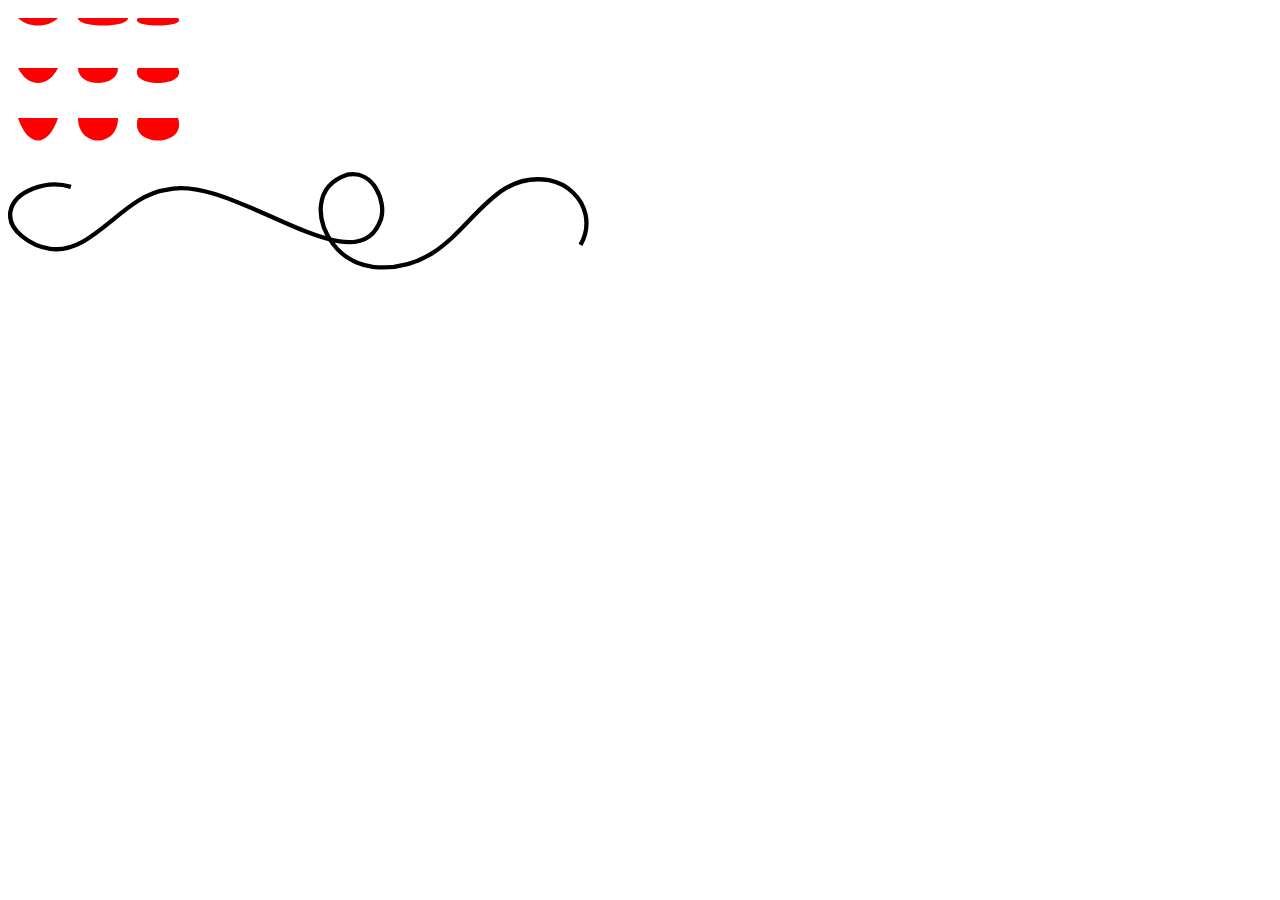
<file: index.html>
<!DOCTYPE html>
<html>

	<head>
		<meta charset="utf-8" />
		<title></title>
	</head>

	<body>
		<svg width="190px" height="160px">
			<path d="M10 10 C 20 20, 40 20, 50 10" stroke="3" fill="#f00" />
			<path d="M70 10 C 70 20, 120 20, 120 10" stroke="3" fill="#f00" />
			<path d="M130 10 C 120 20, 180 20, 170 10" stroke="3" fill="#f00" />
			<path d="M10 60 C 20 80, 40 80, 50 60" stroke="3" fill="#f00" />
			<path d="M70 60 C 70 80, 110 80, 110 60" stroke="3" fill="#f00" />
			<path d="M130 60 C 120 80, 180 80, 170 60" stroke="3" fill="#f00" />
			<path d="M10 110 C 20 140, 40 140, 50 110" stroke="3" fill="#f00" />
			<path d="M70 110 C 70 140, 110 140, 110 110" stroke="3" fill="#f00" />
			<path d="M130 110 C 120 140, 180 140, 170 110" stroke="3" fill="#f00" />
		</svg>
		<br />
		<svg width="1000px" height="160px" >
			<path id='path' stroke-dashoffset="0.00" stroke-dasharray="988.00 988.00" d="M62.9 14.9c-25-7.74-56.6 4.8-60.4 24.3-3.73 19.6 21.6 35 39.6 37.6 42.8 6.2 72.9-53.4 116-58.9 65-18.2 191 101 215 28.8 5-16.7-7-49.1-34-44-34 11.5-31 46.5-14 69.3 9.38 12.6 24.2 20.6 39.8 22.9 91.4 9.05 102-98.9 176-86.7 18.8 3.81 33 17.3 36.7 34.6 2.01 10.2.124 21.1-5.18 30.1" stroke="#000" stroke-width="4.3" fill="none">
			</path>
		</svg>
		<script type="text/javascript">
			var path = document.getElementById('path');
			var length = path.getTotalLength();
			// 清除之前的动作
			path.style.transition = path.style.WebkitTransition = 'none';
			// 设置起始点
			path.style.strokeDasharray = length + ' ' + length;
			path.style.strokeDashoffset = length;
			// 获取一个区域，获取相关的样式，让浏览器寻找一个起始点。
			path.getBoundingClientRect();
			// 定义动作
			path.style.transition = path.style.WebkitTransition = 'stroke-dashoffset 2s ease-in-out';
			// Go!
			path.style.strokeDashoffset = '0';
		</script>
	</body>

</html>
</file>
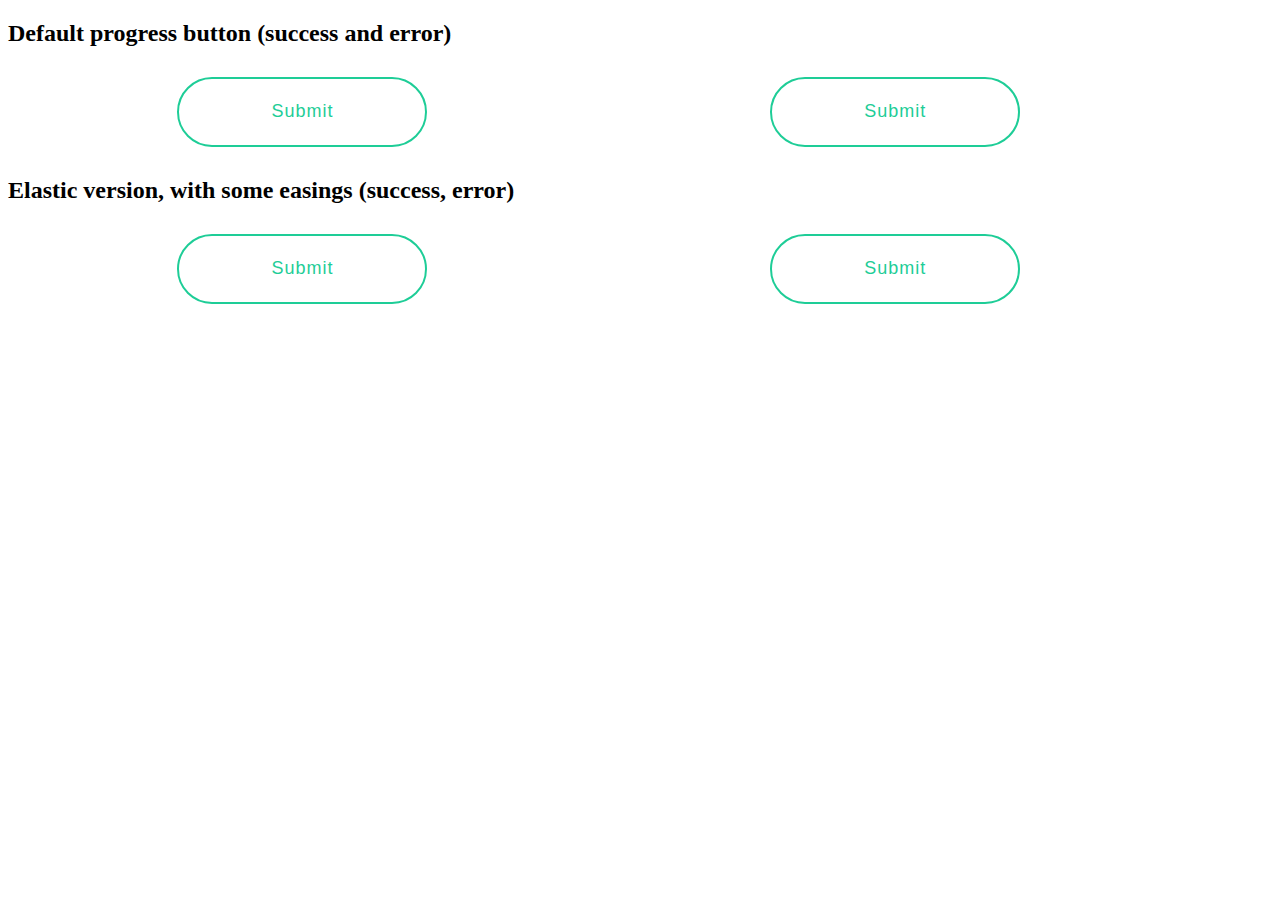
<file: Circular Progress Button with SVG.html>
<!DOCTYPE html>
<!-- saved from url=(0053)http://tympanus.net/Tutorials/CircularProgressButton/ -->
<html lang="en" class=" js csstransitions">

	<head>
		<meta http-equiv="Content-Type" content="text/html; charset=UTF-8">
		<meta http-equiv="X-UA-Compatible" content="IE=edge">
		<meta name="viewport" content="width=device-width, initial-scale=1">
		<title>Circular Progress Button with SVG</title>

		<link rel="stylesheet" type="text/css" href="css/component.css">
	</head>

	<body>
		<div class="container">
			<section>
				<h2>Default progress button (success and error)</h2>
				<div class="box">
					<div class="progress-button">
						<button><span>Submit</span></button>
						<svg class="progress-circle" width="70" height="70">
							<path d="m35,2.5c17.955803,0 32.5,14.544199 32.5,32.5c0,17.955803 -14.544197,32.5 -32.5,32.5c-17.955803,0 -32.5,-14.544197 -32.5,-32.5c0,-17.955801 14.544197,-32.5 32.5,-32.5z" style="stroke-dasharray: 204.244; stroke-dashoffset: 204.244;"></path>
						</svg>
						<svg class="checkmark" width="70" height="70">
							<path d="m31.5,46.5l15.3,-23.2" style="stroke-dasharray: 27.7908; stroke-dashoffset: 27.7908;"></path>
							<path d="m31.5,46.5l-8.5,-7.1" style="stroke-dasharray: 11.0752; stroke-dashoffset: 11.0752;"></path>
						</svg>
						<svg class="cross" width="70" height="70">
							<path d="m35,35l-9.3,-9.3" style="stroke-dasharray: 13.1522; stroke-dashoffset: 13.1522;"></path>
							<path d="m35,35l9.3,9.3" style="stroke-dasharray: 13.1522; stroke-dashoffset: 13.1522;"></path>
							<path d="m35,35l-9.3,9.3" style="stroke-dasharray: 13.1522; stroke-dashoffset: 13.1522;"></path>
							<path d="m35,35l9.3,-9.3" style="stroke-dasharray: 13.1522; stroke-dashoffset: 13.1522;"></path>
						</svg>
					</div>
					<div class="progress-button">
						<button><span>Submit</span></button>
						<svg class="progress-circle" width="70" height="70">
							<path d="m35,2.5c17.955803,0 32.5,14.544199 32.5,32.5c0,17.955803 -14.544197,32.5 -32.5,32.5c-17.955803,0 -32.5,-14.544197 -32.5,-32.5c0,-17.955801 14.544197,-32.5 32.5,-32.5z" style="stroke-dasharray: 204.244; stroke-dashoffset: 204.244;"></path>
						</svg>
						<svg class="checkmark" width="70" height="70">
							<path d="m31.5,46.5l15.3,-23.2" style="stroke-dasharray: 27.7908; stroke-dashoffset: 27.7908;"></path>
							<path d="m31.5,46.5l-8.5,-7.1" style="stroke-dasharray: 11.0752; stroke-dashoffset: 11.0752;"></path>
						</svg>
						<svg class="cross" width="70" height="70">
							<path d="m35,35l-9.3,-9.3" style="stroke-dasharray: 13.1522; stroke-dashoffset: 13.1522;"></path>
							<path d="m35,35l9.3,9.3" style="stroke-dasharray: 13.1522; stroke-dashoffset: 13.1522;"></path>
							<path d="m35,35l-9.3,9.3" style="stroke-dasharray: 13.1522; stroke-dashoffset: 13.1522;"></path>
							<path d="m35,35l9.3,-9.3" style="stroke-dasharray: 13.1522; stroke-dashoffset: 13.1522;"></path>
						</svg>
					</div>
				</div>
				<h2>Elastic version, with some easings (success, error)</h2>
				<div class="box">
					<div class="progress-button elastic">
						<button><span>Submit</span></button>
						<svg class="progress-circle" width="70" height="70">
							<path d="m35,2.5c17.955803,0 32.5,14.544199 32.5,32.5c0,17.955803 -14.544197,32.5 -32.5,32.5c-17.955803,0 -32.5,-14.544197 -32.5,-32.5c0,-17.955801 14.544197,-32.5 32.5,-32.5z" style="stroke-dasharray: 204.244; stroke-dashoffset: 204.244;"></path>
						</svg>
						<svg class="checkmark" width="70" height="70">
							<path d="m31.5,46.5l15.3,-23.2" style="stroke-dasharray: 27.7908; stroke-dashoffset: 27.7908;"></path>
							<path d="m31.5,46.5l-8.5,-7.1" style="stroke-dasharray: 11.0752; stroke-dashoffset: 11.0752;"></path>
						</svg>
						<svg class="cross" width="70" height="70">
							<path d="m35,35l-9.3,-9.3" style="stroke-dasharray: 13.1522; stroke-dashoffset: 13.1522;"></path>
							<path d="m35,35l9.3,9.3" style="stroke-dasharray: 13.1522; stroke-dashoffset: 13.1522;"></path>
							<path d="m35,35l-9.3,9.3" style="stroke-dasharray: 13.1522; stroke-dashoffset: 13.1522;"></path>
							<path d="m35,35l9.3,-9.3" style="stroke-dasharray: 13.1522; stroke-dashoffset: 13.1522;"></path>
						</svg>
					</div>
					<div class="progress-button elastic">
						<button><span>Submit</span></button>
						<svg class="progress-circle" width="70" height="70">
							<path d="m35,2.5c17.955803,0 32.5,14.544199 32.5,32.5c0,17.955803 -14.544197,32.5 -32.5,32.5c-17.955803,0 -32.5,-14.544197 -32.5,-32.5c0,-17.955801 14.544197,-32.5 32.5,-32.5z" style="stroke-dasharray: 204.244; stroke-dashoffset: 204.244;"></path>
						</svg>
						<svg class="checkmark" width="70" height="70">
							<path d="m31.5,46.5l15.3,-23.2" style="stroke-dasharray: 27.7908; stroke-dashoffset: 27.7908;"></path>
							<path d="m31.5,46.5l-8.5,-7.1" style="stroke-dasharray: 11.0752; stroke-dashoffset: 11.0752;"></path>
						</svg>
						<svg class="cross" width="70" height="70">
							<path d="m35,35l-9.3,-9.3" style="stroke-dasharray: 13.1522; stroke-dashoffset: 13.1522;"></path>
							<path d="m35,35l9.3,9.3" style="stroke-dasharray: 13.1522; stroke-dashoffset: 13.1522;"></path>
							<path d="m35,35l-9.3,9.3" style="stroke-dasharray: 13.1522; stroke-dashoffset: 13.1522;"></path>
							<path d="m35,35l9.3,-9.3" style="stroke-dasharray: 13.1522; stroke-dashoffset: 13.1522;"></path>
						</svg>
					</div>
				</div>
			</section>
		</div>
		<script src="js/modernizr.custom.js"></script>
		<script src="js/classie.js"></script>
		<script src="js/uiProgressButton.js" .js "></script>
			<script>
				[].slice.call( document.querySelectorAll( '.progress-button' ) ).forEach( function( bttn, pos ) {
					new UIProgressButton( bttn, {
						callback : function( instance ) {
							var progress = 0,
								interval = setInterval( function() {
									progress = Math.min( progress + Math.random() * 0.1, 1 );
									instance.setProgress( progress );

									if( progress === 1 ) {
										instance.stop( pos === 1 || pos === 3 ? -1 : 1 );
										clearInterval( interval );
									}
								}, 150 );
						}
					});
				});
		</script>
</body>
</html>
</file>
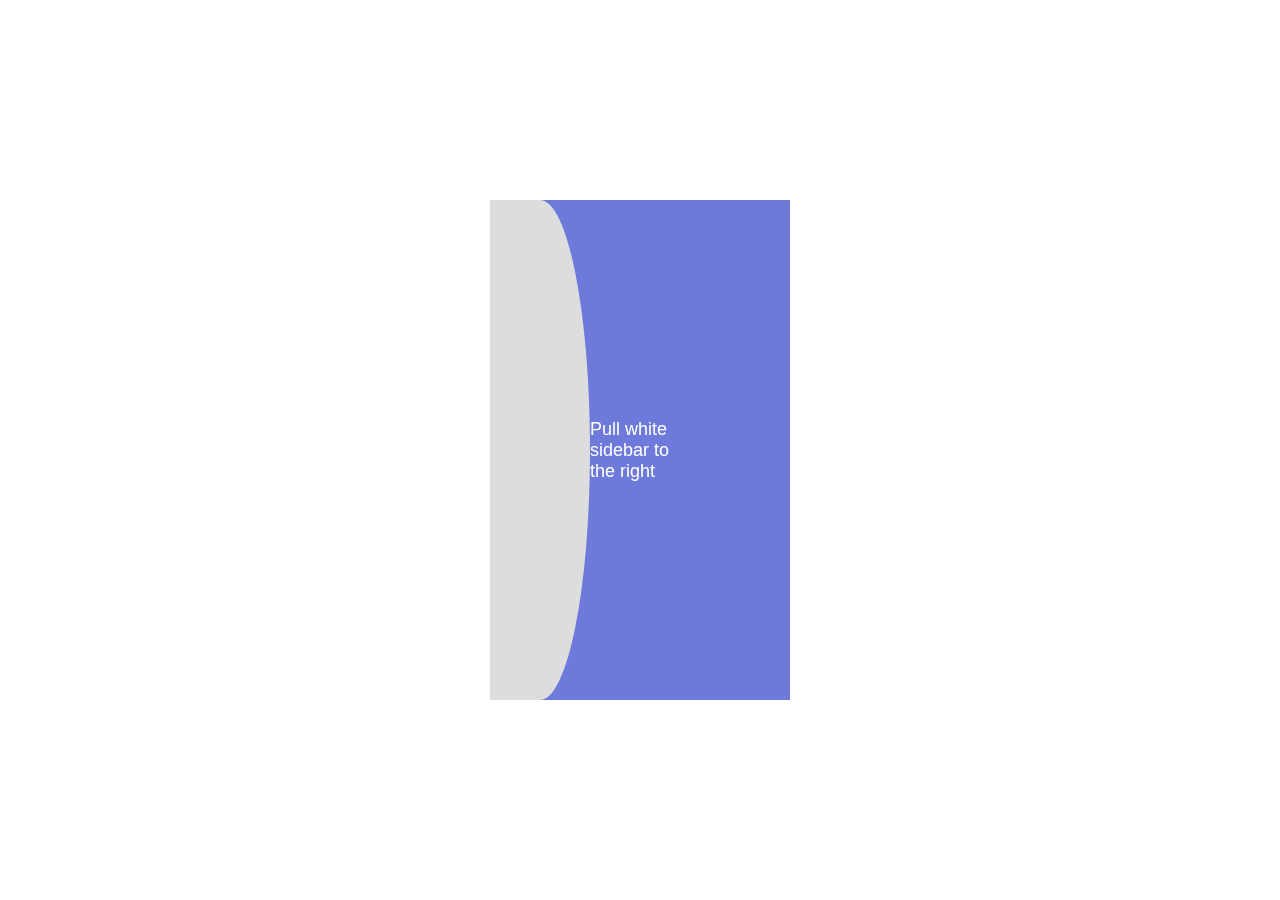
<file: index2.html>
<!DOCTYPE html>

<html>

	<head>
		<meta charset="UTF-8">
		<title>CodePen - Elastic SVG Sidebar Material Design</title>
		<meta name="viewport" content="width=device-width, initial-scale=1, user-scalable=yes">
		<style>
			*,
			*:before,
			*:after {
				box-sizing: border-box;
				margin: 0;
				padding: 0;
			}
			
			html,
			body {
				font-size: 62.5%;
				height: 100%;
			}
			
			button,
			input {
				border: 0;
				outline: none;
			}
			/*	body {
				background: -webkit-linear-gradient(45deg, #636f85, #6960a0);
				background: linear-gradient(45deg, #636f85, #6960a0);
			}
			*/
			
			.demo {
				position: absolute;
				top: 50%;
				left: 50%;
				margin-top: -25rem;
				margin-left: -15rem;
				width: 30rem;
				height: 50rem;
				/*box-shadow: 0 1rem 5rem rgba(0, 0, 0, 0.3);*/
			}
			
			.static {
				height: 100%;
				font-size: 1.8rem;
				font-family: "Open Sans", Helvetica, Arial, sans-serif;
				background: #6D7ADA;
			}
			
			.static:before,
			.static:after {
				content: "";
				position: absolute;
				left: 7rem;
				width: 2rem;
				height: 2rem;
				margin-left: -1rem;
				margin-top: -1rem;
				border: 2px solid #fff;
				border-left: none;
				border-bottom: none;
				-webkit-transform: rotate(45deg);
				transform: rotate(45deg);
				-webkit-animation: arrows 1.5s infinite;
				animation: arrows 1.5s infinite;
			}
			
			.static:before {
				top: 15rem;
			}
			
			.static:after {
				top: 35rem;
			}
			
			.static__text {
				width: 9rem;
				position: absolute;
				top: 50%;
				left: 50%;
				margin-left: -5rem;
				-webkit-transform: translate3d(0, -50%, 0);
				transform: translate3d(0, -50%, 0);
				color: #fff;
				-webkit-perspective: 1px;
				perspective: 1px;
				-webkit-backface-visibility: hidden;
				backface-visibility: hidden;
			}
			
			.sidebar-content {
				z-index: -1;
				position: absolute;
				top: 0;
				left: 0;
				width: 20rem;
				height: 100%;
				padding-top: 1rem;
				opacity: 0;
				-webkit-transition: opacity 200ms, z-index 0s 0s;
				transition: opacity 200ms, z-index 0s 0s;
				background-color: #E9EAF3;
				overflow: hidden;
			}
			
			.sidebar-content.active {
				z-index: 2;
				opacity: 1;
			}
			
			.contact {
				position: relative;
				width: 100%;
				height: 5rem;
				padding-left: 1.7rem;
				display: -webkit-box;
				display: -webkit-flex;
				display: -ms-flexbox;
				display: flex;
				-webkit-box-align: center;
				-webkit-align-items: center;
				-ms-flex-align: center;
				align-items: center;
				cursor: pointer;
				overflow: hidden;
			}
			
			.contact__photo {
				border-radius: 50%;
				margin-right: 1.5rem;
			}
			
			.contact__name {
				font-size: 1.2rem;
				font-family: "Open Sans", Helvetica, Arial, sans-serif;
			}
			
			.contact__status {
				position: absolute;
				top: 2.1rem;
				right: 1.5rem;
				width: 8px;
				height: 8px;
				border: 2px solid #00B570;
				border-radius: 50%;
				opacity: 0;
				-webkit-transition: opacity 0.3s;
				transition: opacity 0.3s;
			}
			
			.contact__status.online {
				opacity: 1;
			}
			
			.search {
				position: absolute;
				bottom: 0;
				left: 0;
				width: 100%;
				height: 5.5rem;
				padding-left: 1.5rem;
				background: #fff;
				display: -webkit-box;
				display: -webkit-flex;
				display: -ms-flexbox;
				display: flex;
				-webkit-box-align: center;
				-webkit-align-items: center;
				-ms-flex-align: center;
				align-items: center;
			}
			
			svg {
				overflow: visible;
			}
			
			.sidebar {
				z-index: 1;
				position: absolute;
				top: 0;
				left: 0;
				display: block;
				width: 100%;
				height: 100%;
			}
			
			.s-path {
				cursor: -webkit-grab;
				cursor: grab;
			}
			
			.cloned {
				position: absolute;
				z-index: 10;
				-webkit-transition: top 0.3s, left 0.3s;
				transition: top 0.3s, left 0.3s;
				-webkit-transition-delay: 0.2s;
				transition-delay: 0.2s;
				-webkit-transition-timing-function: cubic-bezier(0.55, 0.055, 0.675, 0.19);
				transition-timing-function: cubic-bezier(0.55, 0.055, 0.675, 0.19);
			}
			
			.cloned.removed {
				-webkit-transition: opacity 0.2s 0;
				transition: opacity 0.2s 0;
				opacity: 0;
			}
			
			.chat {
				display: none;
				z-index: 5;
				position: absolute;
				top: 0;
				left: 0;
				width: 100%;
				height: 100%;
				padding: 2.5rem 0 5.5rem 2.5rem;
				-webkit-transition: opacity 200ms;
				transition: opacity 200ms;
				opacity: 0;
			}
			
			.chat.active {
				opacity: 1;
			}
			
			.chat.active:before {
				width: 100%;
			}
			
			.chat:before {
				content: "";
				position: absolute;
				top: 0;
				left: 0;
				width: 100%;
				height: 0.5rem;
				background: #1CC6AE;
				width: 0;
				-webkit-transition: width 0.2s;
				transition: width 0.2s;
			}
			
			.chat__back {
				position: relative;
				display: inline-block;
				width: 2rem;
				height: 2rem;
				margin-top: 0.5rem;
				margin-left: -0.6rem;
				cursor: pointer;
			}
			
			.chat__back:hover:before {
				-webkit-transform: translateX(-0.3rem) rotate(-45deg);
				transform: translateX(-0.3rem) rotate(-45deg);
			}
			
			.chat__back:before {
				content: "";
				position: absolute;
				display: block;
				top: 0.4rem;
				left: 0.6rem;
				width: 1.2rem;
				height: 1.2rem;
				border: 2px solid #545675;
				border-right: none;
				border-bottom: none;
				-webkit-transform: rotate(-45deg);
				transform: rotate(-45deg);
				-webkit-transition: -webkit-transform 0.3s;
				transition: -webkit-transform 0.3s;
				transition: transform 0.3s;
				transition: transform 0.3s, -webkit-transform 0.3s;
			}
			
			.chat__status {
				position: absolute;
				top: 2rem;
				right: 6.5rem;
				font-size: 1.2rem;
				font-family: "Open Sans", Helvetica, Arial, sans-serif;
				text-transform: uppercase;
				color: #B1A9A9;
			}
			
			.chat__person {
				display: inline-block;
				position: absolute;
				top: 3rem;
				right: 6.5rem;
				font-size: 2rem;
				font-family: "Open Sans", Helvetica, Arial, sans-serif;
				color: #36343D;
			}
			
			.chat__online {
				position: absolute;
				top: 50%;
				left: -1.5rem;
				margin-top: -3px;
				width: 8px;
				height: 8px;
				border: 2px solid #00B570;
				border-radius: 50%;
				opacity: 0;
				-webkit-transition: opacity 0.3s;
				transition: opacity 0.3s;
			}
			
			.chat__online.active {
				opacity: 1;
			}
			
			.chat__messages {
				position: absolute;
				top: 7.5rem;
				left: 2.5rem;
				width: 27.5rem;
				height: 37rem;
				padding-right: 2.5rem;
				overflow-y: auto;
			}
			
			.chat__msgRow {
				margin-bottom: 0.5rem;
			}
			
			.chat__msgRow:after {
				content: "";
				display: table;
				clear: both;
			}
			
			.chat__message {
				display: inline-block;
				max-width: 60%;
				padding: 1rem;
				font-size: 1.4rem;
				font-family: "Open Sans", Helvetica, Arial, sans-serif;
			}
			
			.chat__message.mine {
				color: #2B2342;
				border: 1px solid #DFDFDF;
			}
			
			.chat__message.notMine {
				float: right;
				color: #23244E;
				background: #E9EAF3;
			}
			
			.chat__input {
				position: absolute;
				bottom: 0;
				left: 0;
				width: 100%;
				height: 5.5rem;
				padding: 1rem 1rem 1rem 4rem;
				background-image: url("https://s3-us-west-2.amazonaws.com/s.cdpn.io/142996/elastic-search.png");
				background-repeat: no-repeat;
				background-position: 1rem 1.5rem;
				background-color: #E9EAF3;
				color: #2B2342;
				font-size: 1.4rem;
				font-family: "Open Sans", Helvetica, Arial, sans-serif;
			}
			
			.ripple {
				position: absolute;
				width: 10rem;
				height: 10rem;
				margin-left: -5rem;
				margin-top: -5rem;
				background: rgba(0, 0, 0, 0.4);
				-webkit-transform: scale(0);
				transform: scale(0);
				-webkit-animation: animRipple 0.3s;
				animation: animRipple 0.3s;
				border-radius: 50%;
			}
			
			@-webkit-keyframes animRipple {
				to {
					-webkit-transform: scale(2.5);
					transform: scale(2.5);
					opacity: 0;
				}
			}
			
			@keyframes animRipple {
				to {
					-webkit-transform: scale(2.5);
					transform: scale(2.5);
					opacity: 0;
				}
			}
			
			@-webkit-keyframes arrows {
				to {
					-webkit-transform: translateX(100%) rotate(45deg);
					transform: translateX(100%) rotate(45deg);
					opacity: 0;
				}
			}
			
			@keyframes arrows {
				to {
					-webkit-transform: translateX(100%) rotate(45deg);
					transform: translateX(100%) rotate(45deg);
					opacity: 0;
				}
			}
			/*自己加的*/
			
			.contact img {
				width: 20px;
				height: 20px;
			}
		</style>

	</head>

	<body translate="no">
		
		<div class="demo">
			<svg class="sidebar" viewBox="0 0 300 500">
				<path class="s-path"  
					fill="#ddd" d="M0,0 l50,0 a5,25 0 0,1 0,500 L0,500 Z" />
			</svg>
			<div class="static">
				<div class="static__text">Pull white sidebar to the right</div>
			</div>
			<div class="sidebar-content">
				<div class="contact">
					<img src="image/boy.png" alt="" class="contact__photo" />
					<span class="contact__name">Ethan Hawke</span>
					<span class="contact__status online"></span>
				</div>
				<div class="contact">
					<img src="image/girl-2.png" alt="" class="contact__photo" />
					<span class="contact__name">Natalie Portman</span>
					<span class="contact__status online"></span>
				</div>
				<div class="search">
					<input type="text" class="search__input" placeholder="Search" />
				</div>
			</div>
			<div class="chat">
				<span class="chat__back"></span>
				<span class="chat__status">status</span>
				<div class="chat__person">
					<span class="chat__online active"></span>
					<span class="chat__name">Huehue Huehue</span>
				</div>
				<div class="chat__messages">
					<div class="chat__msgRow">
						<div class="chat__message mine">Such SVG, much Javascript, very CSS!</div>
					</div>
					<div class="chat__msgRow">
						<div class="chat__message notMine">Wow!</div>
					</div>
					<div class="chat__msgRow">
						<div class="chat__message notMine">Very elastic! Such easings!</div>
					</div>
					<div class="chat__msgRow">
						<div class="chat__message mine">
							Check out my other
							<a href="#" target="_blank">pens</a>
						</div>
					</div>
				</div>
				<input type="text" class="chat__input" placeholder="Your message" />
			</div>
		</div>
		<!--<svg style="margin-left: 300px;border: 1px;" width="320px" height="320px" version="1.1" xmlns="http://www.w3.org/2000/svg">
			<path d="M10 315
			           L 110 215
			           A 3 5 0 1 0 300 162.45
			           L 172.55 152.45
			           A 30 50 -45 0 1 215.1 109.9
			           L 315 10" stroke="black" fill="green" stroke-width="2" fill-opacity="0.5" />
			<circle cx="10" cy="315" r="2" fill="red"/>
			<circle cx="110" cy="215" r="2" fill="red"/>
			<circle cx="172.55" cy="152.45" r="2" fill="red"/>
			<circle cx="315" cy="10" r="2" fill="red"/>
			<circle cx="30" cy="50" r="4" fill="red"/>
			<circle cx="162.55" cy="162.45" r="4" fill="red"/>
		</svg>-->
		<script src="js/jquery.min.2.1.3.js" type="text/javascript" charset="utf-8"></script>
		<script>
			$(document).ready(function() {
				var $svg = $(".sidebar"),
					$demo = $(".demo"),
					$path = $(".s-path"),
					$sCont = $(".sidebar-content"),
					$chat = $(".chat"),
					demoTop = $demo.offset().top,
					demoLeft = $demo.offset().left,
					diffX = 0,
					curX = 0,
					finalX = 0,
					frame = 1000 / 60,
					animTime = 600,
					sContTrans = 200,
					animating = false;

				var easings = {
					smallElastic: function(t, b, c, d) {
						var ts = (t /= d) * t;
						var tc = ts * t;
						return b + c * (33 * tc * ts + -106 * ts * ts + 126 * tc + -67 * ts + 15 * t);
					},
					inCubic: function(t, b, c, d) {
						var tc = (t /= d) * t * t;
						return b + c * (tc);
					}
				};

				function createD(top, ax, dir) {
					return "M0,0 " + top + ",0 a" + ax + ",250 0 1," + dir + " 0,500 L0,500";
				}

				var startD = createD(50, 0, 1),
					midD = createD(125, 75, 0),
					finalD = createD(200, 0, 1),
					clickMidD = createD(300, 80, 0),
					clickMidDRev = createD(200, 100, 1),
					clickD = createD(300, 0, 1),
					currentPath = startD;

				function newD(num1, num2) {
					var d = $path.attr("d"),
						num2 = num2 || 250,
						nd = d.replace(/\ba(\d+),(\d+)\b/gi, "a" + num1 + "," + num2);
					return nd;
				}

				function animatePathD(path, d, time, handlers, callback, easingTop, easingX) {
					var steps = Math.floor(time / frame),
						curStep = 0,
						oldArr = currentPath.split(" "),
						newArr = d.split(" "),
						oldLen = oldArr.length,
						newLen = newArr.length,
						oldTop = +oldArr[1].split(",")[0],
						topDiff = +newArr[1].split(",")[0] - oldTop,
						nextTop,
						nextX,
						easingTop = easings[easingTop] || easings.smallElastic,
						easingX = easings[easingX] || easingTop;

					$(document).off("mousedown mouseup");

					function animate() {
						curStep++;
						nextTop = easingTop(curStep, oldTop, topDiff, steps);
						nextX = easingX(curStep, curX, finalX - curX, steps);
						oldArr[1] = nextTop + ",0";
						oldArr[2] = "a" + Math.abs(nextX) + ",250";
						oldArr[4] = (nextX >= 0) ? "1,1" : "1,0";
						$path.attr("d", oldArr.join(" "));
						if(curStep > steps) {
							curX = 0;
							diffX = 0;
							$path.attr("d", d);
							currentPath = d;
							if(handlers) handlers1();
							if(callback) callback();
							return;
						}
						requestAnimationFrame(animate);
					}
					animate();
				}

				function handlers1() {

					$(document).on("mousedown touchstart", ".s-path", function(e) {
						var startX = e.pageX || e.originalEvent.touches[0].pageX;
						console.log(e.pageX);
						$(document).on("mousemove touchmove", function(e) {
							var x = e.pageX || e.originalEvent.touches[0].pageX;
							diffX = x - startX;
							if(diffX < 0) diffX = 0;
							if(diffX > 300) diffX = 300;
							curX = Math.floor(diffX / 2);
							$path.attr("d", newD(curX));
						});
					});

					$(document).on("mouseup touchend", function() {
						$(document).off("mousemove touchmove");
						if(animating) return;
						if(!diffX) return;
						if(diffX < 40) {
							animatePathD($path, newD(0), animTime, true);
						} else {
							animatePathD($path, finalD, animTime, false, function() {
								$sCont.addClass("active");
								setTimeout(function() {
									$(document).on("click", closeSidebar);
								}, sContTrans);
							});
						}
					});

				}

				handlers1();

				function closeSidebar(e) {
					if($(e.target).closest(".sidebar-content").length ||
						$(e.target).closest(".chat").length) return;
					if(animating) return;
					animating = true;
					$sCont.removeClass("active");
					$chat.removeClass("active");
					$(".cloned").addClass("removed");
					finalX = -75;
					setTimeout(function() {
						animatePathD($path, midD, animTime / 3, false, function() {
							$chat.hide();
							$(".cloned").remove();
							finalX = 0;
							curX = -75;
							animatePathD($path, startD, animTime / 3 * 2, true);
							animating = false;
						}, "inCubic");
					}, sContTrans);
					$(document).off("click", closeSidebar);
				}

				function moveImage(that) {
					var $img = $(that).find(".contact__photo"),
						top = $img.offset().top - demoTop,
						left = $img.offset().left - demoLeft,
						$clone = $img.clone().addClass("cloned");

					$clone.css({
						top: top,
						left: left
					});
					$demo.append($clone);
					$clone.css("top");
					$clone.css({
						top: "1.8rem",
						left: "25rem"
					});
				}

				function ripple(elem, e) {
					var elTop = elem.offset().top,
						elLeft = elem.offset().left,
						x = e.pageX - elLeft,
						y = e.pageY - elTop;
					var $ripple = $("<div class='ripple'></div>");
					$ripple.css({
						top: y,
						left: x
					});
					elem.append($ripple);
				}

				$(document).on("click", ".contact", function(e) {
					if(animating) return;
					animating = true;
					$(document).off("click", closeSidebar);
					var that = this,
						name = $(this).find(".contact__name").text(),
						online = $(this).find(".contact__status").hasClass("online");
					$(".chat__name").text(name);
					$(".chat__online").removeClass("active");
					if(online) $(".chat__online").addClass("active");
					ripple($(that), e);
					setTimeout(function() {
						$sCont.removeClass("active");
						moveImage(that);
						finalX = -80;
						setTimeout(function() {
							$(".ripple").remove();
							animatePathD($path, clickMidD, animTime / 3, false, function() {
								curX = -80;
								finalX = 0;
								animatePathD($path, clickD, animTime * 2 / 3, true, function() {
									$chat.show();
									$chat.css("top");
									$chat.addClass("active");
									animating = false;
								});
							}, "inCubic");
						}, sContTrans);
					}, sContTrans);
				});

				$(document).on("click", ".chat__back", function() {
					if(animating) return;
					animating = true;
					$chat.removeClass("active");
					$(".cloned").addClass("removed");
					setTimeout(function() {
						$(".cloned").remove();
						$chat.hide();
						finalX = 100;
						animatePathD($path, clickMidDRev, animTime / 3, false, function() {
							curX = 100;
							finalX = 0;
							animatePathD($path, finalD, animTime * 2 / 3, true, function() {
								$sCont.addClass("active");
								$(document).on("click", closeSidebar);
								animating = false;
							});
						}, "inCubic");
					}, sContTrans);
				});

				$(window).on("resize", function() {
					demoTop = $demo.offset().top;
					demoLeft = $demo.offset().left;
				});

			});
		</script>
	</body>
</html>
</file>
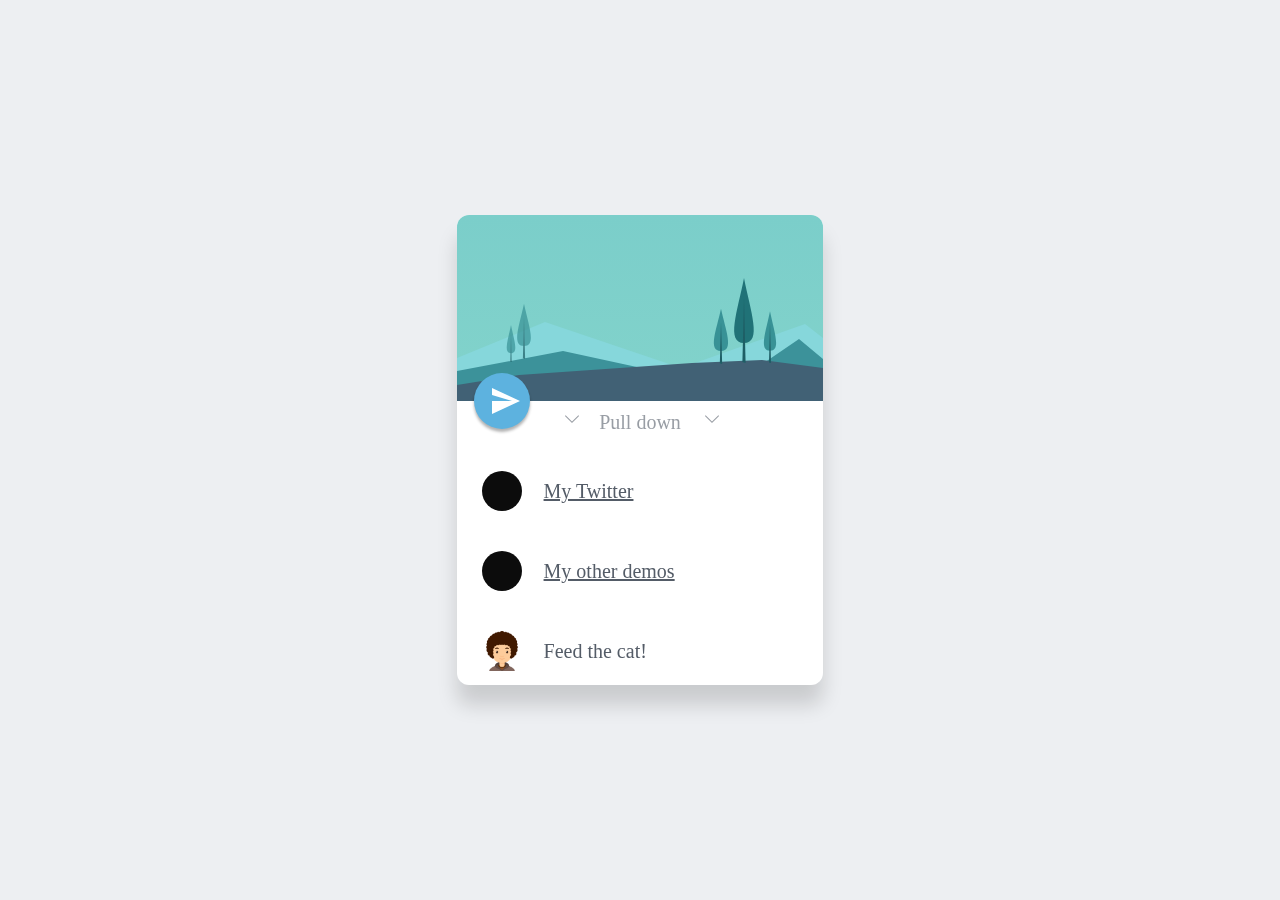
<file: index5.html>
<!DOCTYPE html>

<html>

	<head>
		<meta charset="UTF-8">
		<title>CodePen - Pull Down to Refresh (Paper Plane)</title>
		<meta name="viewport" content="width=device-width, initial-scale=1, user-scalable=yes">
		<style>
			*,
			*:before,
			*:after {
				box-sizing: border-box;
				margin: 0;
				padding: 0;
			}
			
			html,
			body {
				font-size: 62.5%;
			}
			
			@media (max-width: 768px) {
				html,
				body {
					font-size: 50%;
				}
			}
			
			body {
				background: #EDEFF2;
			}
			
			.demo {
				position: absolute;
				left: 50%;
				top: 50%;
				margin-left: -18.3rem;
				margin-top: -23.5rem;
				width: 36.6rem;
				height: 47rem;
				background: #FFFFFF;
				border-radius: 1.2rem;
				box-shadow: 0 2rem 2rem rgba(0, 0, 0, 0.15);
				overflow: hidden;
			}
			
			.demo__top {
				position: relative;
				height: 18.6rem;
				background: -webkit-linear-gradient(#7BCECA, #82D3CB);
				background: linear-gradient(#7BCECA, #82D3CB);
				overflow: hidden;
			}
			
			.demo__body {
				position: relative;
				min-height: 56.8rem;
				padding-top: 5rem;
				will-change: transform;
			}
			
			.pull-down {
				position: absolute;
				left: 0;
				top: 1rem;
				width: 100%;
				font-size: 2rem;
				text-align: center;
				color: rgba(84, 92, 103, 0.6);
				-webkit-user-select: none;
				-moz-user-select: none;
				-ms-user-select: none;
				user-select: none;
				pointer-events: none;
			}
			
			.pull-down:before,
			.pull-down:after {
				content: "";
				position: absolute;
				top: 0;
				width: 1rem;
				height: 1rem;
				border: 1px solid rgba(84, 92, 103, 0.6);
				border-left: none;
				border-top: none;
				-webkit-transform: rotate(45deg);
				transform: rotate(45deg);
				-webkit-animation: arrowAnim 1.5s infinite;
				animation: arrowAnim 1.5s infinite;
			}
			
			.pull-down:before {
				left: 11rem;
			}
			
			.pull-down:after {
				left: 25rem;
			}
			
			@-webkit-keyframes arrowAnim {
				to {
					-webkit-transform: translateY(1.3rem) rotate(45deg);
					transform: translateY(1.3rem) rotate(45deg);
					opacity: 0;
				}
			}
			
			@keyframes arrowAnim {
				to {
					-webkit-transform: translateY(1.3rem) rotate(45deg);
					transform: translateY(1.3rem) rotate(45deg);
					opacity: 0;
				}
			}
			
			.items {
				position: relative;
			}
			
			.items.padded {
				-webkit-transition: padding 0.3s;
				transition: padding 0.3s;
				padding-top: 8rem;
			}
			
			.item {
				height: 8rem;
				padding: 2rem 2.5rem;
				-webkit-user-select: none;
				-moz-user-select: none;
				-ms-user-select: none;
				user-select: none;
				-webkit-transition: opacity 0.3s;
				transition: opacity 0.3s;
			}
			
			.item.absPos {
				position: absolute;
				left: 0;
				top: 0;
			}
			
			.item.hidden {
				opacity: 0;
			}
			
			.item__icon {
				display: inline-block;
				vertical-align: top;
				width: 4rem;
				height: 4rem;
				margin-right: 2rem;
				border-radius: 50%;
			}
			
			.item__icon.animated {
				-webkit-animation: animateIcon 0.6s forwards;
				animation: animateIcon 0.6s forwards;
			}
			
			.item__icon.m--img img {
				width: 100%;
			}
			
			.item__name {
				font-size: 2rem;
				line-height: 4rem;
				color: #545C67;
			}
			
			@-webkit-keyframes animateIcon {
				20% {
					-webkit-transform: scaleY(0.7);
					transform: scaleY(0.7);
				}
				40% {
					-webkit-transform: scaleY(0.9);
					transform: scaleY(0.9);
				}
				60% {
					-webkit-transform: scaleY(0.6);
					transform: scaleY(0.6);
				}
				80% {
					-webkit-transform: scaleY(1.1);
					transform: scaleY(1.1);
				}
				100% {
					-webkit-transform: scaleY(1);
					transform: scaleY(1);
				}
			}
			
			@keyframes animateIcon {
				20% {
					-webkit-transform: scaleY(0.7);
					transform: scaleY(0.7);
				}
				40% {
					-webkit-transform: scaleY(0.9);
					transform: scaleY(0.9);
				}
				60% {
					-webkit-transform: scaleY(0.6);
					transform: scaleY(0.6);
				}
				80% {
					-webkit-transform: scaleY(1.1);
					transform: scaleY(1.1);
				}
				100% {
					-webkit-transform: scaleY(1);
					transform: scaleY(1);
				}
			}
			
			.plane-cont {
				position: absolute;
				left: 1.7rem;
				top: -2.8rem;
				width: 5.6rem;
				height: 5.6rem;
				background: #5DB2DF;
				border-radius: 50%;
				box-shadow: 0 0.3rem 0.3rem rgba(0, 0, 0, 0.3);
			}
			
			.plane-rotater {
				position: absolute;
				left: 50%;
				top: 50%;
				margin-left: -1rem;
				margin-top: -1.3rem;
				width: 2.8rem;
				height: 2.6rem;
			}
			
			.plane.fly {
				-webkit-animation: planeFly 3.5s forwards;
				animation: planeFly 3.5s forwards;
			}
			
			@-webkit-keyframes planeFly {
				28% {
					-webkit-transform: translate(55rem, 13rem) rotate(20deg) scale(0.7);
					transform: translate(55rem, 13rem) rotate(20deg) scale(0.7);
				}
				35% {
					-webkit-transform: translate(45rem, -8rem) rotate(-160deg) scale(0.5);
					transform: translate(45rem, -8rem) rotate(-160deg) scale(0.5);
				}
				85% {
					-webkit-transform: translate(-15rem, -4rem) rotate(-180deg) scale(0.7);
					transform: translate(-15rem, -4rem) rotate(-180deg) scale(0.7);
				}
				90% {
					-webkit-transform: translate(-15rem, 0) rotate(0deg);
					transform: translate(-15rem, 0) rotate(0deg);
				}
				100% {
					-webkit-transform: rotate(0deg);
					transform: rotate(0deg);
				}
			}
			
			@keyframes planeFly {
				28% {
					-webkit-transform: translate(55rem, 13rem) rotate(20deg) scale(0.7);
					transform: translate(55rem, 13rem) rotate(20deg) scale(0.7);
				}
				35% {
					-webkit-transform: translate(45rem, -8rem) rotate(-160deg) scale(0.5);
					transform: translate(45rem, -8rem) rotate(-160deg) scale(0.5);
				}
				85% {
					-webkit-transform: translate(-15rem, -4rem) rotate(-180deg) scale(0.7);
					transform: translate(-15rem, -4rem) rotate(-180deg) scale(0.7);
				}
				90% {
					-webkit-transform: translate(-15rem, 0) rotate(0deg);
					transform: translate(-15rem, 0) rotate(0deg);
				}
				100% {
					-webkit-transform: rotate(0deg);
					transform: rotate(0deg);
				}
			}
			
			.svgBg__bg {
				-webkit-transform-origin: 183px 256px;
				transform-origin: 183px 256px;
			}
			
			.svgBg__tree-trunk {
				fill: #1E5E65;
			}
			
			.svgBg__tree-part {
				-webkit-transform-origin: inherit;
				transform-origin: inherit;
			}
			
			.svgBg__tree-1 {
				-webkit-transform-origin: 54px 147px;
				transform-origin: 54px 147px;
				opacity: 0.7;
			}
			
			.svgBg__tree-1 .svgBg__tree-part {
				-webkit-transform: scale(0.35, 0.44);
				transform: scale(0.35, 0.44);
			}
			
			.svgBg__tree-2 {
				-webkit-transform-origin: 67px 144px;
				transform-origin: 67px 144px;
				opacity: 0.7;
			}
			
			.svgBg__tree-2 .svgBg__tree-part {
				-webkit-transform: scale(0.56, 0.65);
				transform: scale(0.56, 0.65);
			}
			
			.svgBg__tree-3 {
				-webkit-transform-origin: 264px 149px;
				transform-origin: 264px 149px;
			}
			
			.svgBg__tree-3 .svgBg__tree-part {
				-webkit-transform: scale(0.58, 0.65);
				transform: scale(0.58, 0.65);
			}
			
			.svgBg__tree-4 {
				-webkit-transform-origin: 287px 148px;
				transform-origin: 287px 148px;
			}
			
			.svgBg__tree-4 .svgBg__tree-part {
				-webkit-transform: scale(0.8, 1);
				transform: scale(0.8, 1);
			}
			
			.svgBg__tree-5 {
				-webkit-transform-origin: 313px 148px;
				transform-origin: 313px 148px;
			}
			
			.svgBg__tree-5 .svgBg__tree-part {
				-webkit-transform: scale(0.5, 0.61);
				transform: scale(0.5, 0.61);
			}
			
			.icon-box {
				position: relative;
				display: inline-block;
				vertical-align: top;
				width: 4rem;
				height: 4rem;
				background: #0c0c0c;
				overflow: hidden;
				font-size: 0;
				text-decoration: none;
				border-radius: 50%;
			}
			
			.icon-box:before {
				content: "";
				position: absolute;
				left: 16.66667%;
				top: 0;
				margin-left: -1px;
				width: 2px;
				height: 0.6rem;
				background: #fff;
				-webkit-transition: -webkit-transform 0.5s;
				transition: -webkit-transform 0.5s;
				transition: transform 0.5s;
				transition: transform 0.5s, -webkit-transform 0.5s;
				-webkit-transform: rotate(-30deg) translate(0.33333rem, -1rem);
				transform: rotate(-30deg) translate(0.33333rem, -1rem);
			}
			
			.icon-box:hover:before {
				-webkit-animation: slice 0.5s;
				animation: slice 0.5s;
			}
			
			.icon-box__inner {
				position: relative;
				display: inline-block;
				vertical-align: top;
				overflow: hidden;
				width: 50%;
				height: 100%;
				-webkit-transform: rotate(-30deg);
				transform: rotate(-30deg);
				font-size: 2.4rem;
				color: #fff;
			}
			
			.icon-box__inner .fa {
				position: absolute;
				top: 50%;
				-webkit-transform: translate(-50%, -50%) rotate(30deg);
				transform: translate(-50%, -50%) rotate(30deg);
			}
			
			.icon-box__inner.m--left {
				-webkit-transform-origin: 100% 50%;
				transform-origin: 100% 50%;
			}
			
			.icon-box__inner.m--left .fa {
				left: 100%;
			}
			
			.icon-box__inner.m--right {
				-webkit-transform-origin: 0 50%;
				transform-origin: 0 50%;
				-webkit-transition: -webkit-transform 0.5s;
				transition: -webkit-transform 0.5s;
				transition: transform 0.5s;
				transition: transform 0.5s, -webkit-transform 0.5s;
			}
			
			.icon-box:hover .icon-box__inner.m--right {
				-webkit-transition: -webkit-transform 0.5s 0.1s;
				transition: -webkit-transform 0.5s 0.1s;
				transition: transform 0.5s 0.1s;
				transition: transform 0.5s 0.1s, -webkit-transform 0.5s 0.1s;
				-webkit-transform: rotate(-30deg) translate(0.2rem, 0.4rem);
				transform: rotate(-30deg) translate(0.2rem, 0.4rem);
			}
			
			.icon-box__inner.m--right .fa {
				left: 0;
			}
			
			@-webkit-keyframes slice {
				to {
					-webkit-transform: rotate(-30deg) translate(0.33333rem, 7rem);
					transform: rotate(-30deg) translate(0.33333rem, 7rem);
				}
			}
			
			@keyframes slice {
				to {
					-webkit-transform: rotate(-30deg) translate(0.33333rem, 7rem);
					transform: rotate(-30deg) translate(0.33333rem, 7rem);
				}
			}
		</style>
	</head>

	<body translate="no">
		<div class="demo">
			<div class="demo__top">
				<svg class="demo__top-svgBg" viewBox="0 0 366 256">
					<g class="svgBg__objects">
						<path class="svgBg__bg svgBg__bg1" fill="#86D7DB" d="M0,143 88,107 224,153 348,109 366,123 366,256 0,256z" />
						<path class="svgBg__bg svgBg__bg2" fill="#3C929A" d="M0,156 106,136 272,172 342,124 366,144 366,256 0,256z" />
						<path class="svgBg__bg svgBg__bg3" fill="#416175" d="M0,170 62,160 235,148 305,145 366,153 366,256 0,256z" />
						<g class="svgBg__tree svgBg__tree-1 m--left" data-id="1">
							<path class="svgBg__tree-leafs svgBg__tree-part" fill="#389296" d="M54,127 C77,127 62,95 54,63 C46,95 31,127 54,127" />
							<path class="svgBg__tree-trunk svgBg__tree-part" d="M56,147 Q55,115 54,83 Q53,115 52,146" />
						</g>
						<g class="svgBg__tree svgBg__tree-2 m--left" data-id="2">
							<path class="svgBg__tree-leafs svgBg__tree-part" fill="#389296" d="M67,124 C90,124 75,92 67,59 C59,92 44,124 67,124" />
							<path class="svgBg__tree-trunk svgBg__tree-part" d="M69,144 Q68,112 67,80 Q66,112 65,143" />
						</g>
						<g class="svgBg__tree svgBg__tree-3 m--right" data-id="3">
							<path class="svgBg__tree-leafs svgBg__tree-part" fill="#389296" d="M264,129 C287,129 272,97 264,64 C256,97 241,129 264,129" />
							<path class="svgBg__tree-trunk svgBg__tree-part" d="M266,149 Q265,117 264,85 Q263,117 262,148" />
						</g>
						<g class="svgBg__tree svgBg__tree-4 m--right" data-id="4">
							<path class="svgBg__tree-leafs svgBg__tree-part" fill="#207277" d="M287,128 C310,128 295,96 287,63 C279,96 264,128 287,128" />
							<path class="svgBg__tree-trunk svgBg__tree-part" d="M289,148 Q288,116 287,84 Q286,116 285,147" />
						</g>
						<g class="svgBg__tree svgBg__tree-5 m--right" data-id="5">
							<path class="svgBg__tree-leafs svgBg__tree-part" fill="#389296" d="M313,128 C336,128 321,96 313,63 C305,96 290,128 313,128" />
							<path class="svgBg__tree-trunk svgBg__tree-part" d="M315,148 Q314,116 313,84 Q312,116 311,147" />
						</g>
					</g>
				</svg>
			</div>
			<div class="demo__body">
				<div class="plane-cont">
					<div class="plane-rotater">
						<div class="plane">
							<svg class="plane-svg" viewBox="0 0 28 26">
								<path class="plane-svg__path" fill="#fff" d="M0,0 28,13 0,26 0,13 20,13 0,7z" />
							</svg>
						</div>
					</div>
				</div>
				<div class="pull-down">Pull down</div>
				<div class="items">
					<div class="item item-3">
						<a href="#" target="_blank" class="icon-box item__icon">
							<span class="icon-box__inner m--left">
            <i class="fa fa-twitter"></i>
          </span>
							<span class="icon-box__inner m--right">
            <i class="fa fa-twitter"></i>
          </span>
						</a>
						<a href="#" target="_blank" class="item__name">My Twitter</a>
					</div>
					<div class="item item-2">
						<a href="#" target="_blank" class="icon-box item__icon">
							<span class="icon-box__inner m--left">
            <i class="fa fa-codepen"></i>
          </span>
							<span class="icon-box__inner m--right">
            <i class="fa fa-codepen"></i>
          </span>
						</a>
						<a href="#" target="_blank" class="item__name">My other demos</a>
					</div>
					<div class="item item-1">
						<div class="item__icon m--img">
							<img src="image/boy.png"/>
						</div>
						<span class="item__name">Feed the cat!</span>
					</div>
				</div>
			</div>
		</div>
		<script src='js/jquery.min.2.1.3.js'></script>
		<script>
			'use strict';
			window.requestAnimFrame = (function() {
				return window.requestAnimationFrame ||
					window.webkitRequestAnimationFrame ||
					window.mozRequestAnimationFrame ||
					window.oRequestAnimationFrame ||
					window.msRequestAnimationFrame ||
					function(callback) {
						window.setTimeout(callback, 1000 / 60);
					};
			})();
			$(document).ready(function() {

				var $top = $(".demo__top");
				var $body = $(".demo__body");
				var $bg1 = $(".svgBg__bg1");
				var $bg2 = $(".svgBg__bg2");
				var $bg3 = $(".svgBg__bg3");
				// jQuery have problems with getting svg elements attrs, so I'm using vanillaJS
				var $trees = [].slice.call(document.querySelectorAll(".svgBg__tree"));
				var $treeParts = [].slice.call(document.querySelectorAll(".svgBg__tree-part"));
				var $leftTrees = $(".svgBg__tree.m--left");
				var $rightTrees = $(".svgBg__tree.m--right");
				var $planeRotater = $(".plane-rotater");
				var $plane = $(".plane");
				var isDesktop = window.matchMedia("(min-width: 769px)").matches;
				var topH = (isDesktop) ? 186 : 149;
				var bg1change, bg2change, bg3change;
				var bg1max = (isDesktop) ? 10 : 8;
				var bg2max = (isDesktop) ? 22 : 18;
				var bg3max = (isDesktop) ? 44 : 35;
				var pullDeltaY;
				var maxPullDeltaY = (isDesktop) ? 70 : 56;
				var treesData = {};
				var treeMaxX = (isDesktop) ? 18 : 14;
				var treeMaxCoef = treeMaxX / maxPullDeltaY;
				var treeChange;
				var planeMaxDeg = -45; // defines maximum plane rotation deg during pull event
				var planeMaxCoef = planeMaxDeg / maxPullDeltaY;
				var planeChange;
				var frame = 1000 / 60; // 60 frames per second
				// duration for release animation for all elements, except flying plane
				var releaseTime = 900;
				var animating = false;
				var planeAnimTime = 3500; // this value must be synced with SASS $planeAnimTime

				var easings = {
					elastic: function(t, b, c, d) {
						var ts = (t /= d) * t;
						var tc = ts * t;
						return b + c * (33 * tc * ts + -106 * ts * ts + 126 * tc + -67 * ts + 15 * t);
					},
					elasticBig: function(t, b, c, d) {
						var ts = (t /= d) * t;
						var tc = ts * t;
						return b + c * (21 * tc * ts + -150 * ts * ts + 250 * tc + -150 * ts + 30 * t);
					},
					inCubic: function(t, b, c, d) {
						var tc = (t /= d) * t * t;
						return b + c * (tc);
					}
				};

				/* store clones in object */
				var cloneCounter = 1;
				var $items = $(".items");
				var clones = {
					clone1: $(".item-1").clone(),
					clone2: $(".item-2").clone(),
					clone3: $(".item-3").clone()
				};

				function insertNewClone() {
					var $clone = clones["clone" + cloneCounter];
					$clone.addClass("absPos hidden");
					$items.prepend($clone).addClass("padded");
					$clone.css("top");
					$clone.removeClass("hidden");
					$clone.find(".item__icon").addClass("animated");
					cloneCounter++;
					if(cloneCounter > 3) cloneCounter = 1;
					setTimeout(function() {
						$items.removeClass("padded");
						$clone.removeClass("absPos");
					}, 300);
				};

				function storeTreeCoords() {
					var treeId, treeObj, trunkTop, leafsTop;

					$trees.forEach(function($tree) {
						treeId = $tree.getAttribute("data-id");
						treesData["tree" + treeId] = {};
						treeObj = treesData["tree" + treeId];
						treeObj.isRight = $tree.classList.contains("m--right");
						treeObj.$treeTrunk = $tree.querySelector(".svgBg__tree-trunk");
						treeObj.$treeLeafs = $tree.querySelector(".svgBg__tree-leafs");
						treeObj.trunkInitArrD = treeObj.$treeTrunk.getAttribute("d").split(" ");
						treeObj.leafsInitArrD = treeObj.$treeLeafs.getAttribute("d").split(" ");
						trunkTop = treeObj.trunkInitArrD[2];
						leafsTop = treeObj.leafsInitArrD[3];
						treeObj.trunkInitX = +trunkTop.split(",")[0];
						treeObj.leafsInitX = +leafsTop.split(",")[0];
						treeObj.trunkInitY = +trunkTop.split(",")[1];
						treeObj.leafsInitY = +leafsTop.split(",")[1];
					});
				};

				storeTreeCoords();
				function tiltTrees(x) {
					var treeId, treeObj, trunkArr, leafsArr, changeX;

					$trees.forEach(function($tree) {
						treeId = $tree.getAttribute("data-id");
						treeObj = treesData["tree" + treeId];
						trunkArr = treeObj.trunkInitArrD.slice();
						leafsArr = treeObj.leafsInitArrD.slice();
						changeX = (treeObj.isRight) ? x : -x;

						trunkArr[2] = (treeObj.trunkInitX + changeX / 2) + "," + treeObj.trunkInitY;
						leafsArr[3] = (treeObj.leafsInitX + changeX) + "," + treeObj.leafsInitY;

						treeObj.$treeTrunk.setAttribute("d", trunkArr.join(" "));
						treeObj.$treeLeafs.setAttribute("d", leafsArr.join(" "));
					});
				};
				function moveBgs() {
					$bg1.css({
						"-webkit-transform": "translate3d(0," + bg1change + "px, 0)",
						"transform": "translate3d(0," + bg1change + "px, 0)"
					});
					$bg2.css({
						"-webkit-transform": "translate3d(0," + bg2change + "px, 0)",
						"transform": "translate3d(0," + bg2change + "px, 0)"
					});
					$bg3.css({
						"-webkit-transform": "translate3d(0," + bg3change + "px, 0)",
						"transform": "translate3d(0," + bg3change + "px, 0)"
					});
					$leftTrees.css({
						"-webkit-transform": "translate3d(0," + bg2change + "px, 0)",
						"transform": "translate3d(0," + bg2change + "px, 0)"
					});
					$rightTrees.css({
						"-webkit-transform": "translate3d(0," + bg3change + "px, 0)",
						"transform": "translate3d(0," + bg3change + "px, 0)"
					});
				};

				function checkMaxBgValues() {
					if(bg1change > bg1max) bg1change = bg1max;
					if(bg2change > bg2max) bg2change = bg2max;
					if(bg3change > bg3max) bg3change = bg3max;
				};

				// applies changes for all elements
				function applyChanges(topY) {
					$top.css("height", topH + topY + "px");
					moveBgs();
					tiltTrees(treeChange);
					$planeRotater.css({
						"-webkit-transform": "rotate(" + planeChange + "deg)",
						"transform": "rotate(" + planeChange + "deg)"
					});
				};

				function pullChange(y) {
					if(y < 0) y = 0;
					if(y > maxPullDeltaY) y = maxPullDeltaY;
					bg1change = bg2change = bg3change = y;
					checkMaxBgValues();
					treeChange = y * treeMaxCoef;
					planeChange = y * planeMaxCoef;

					applyChanges(y);
				};

				function releaseChange(props) {
					bg1change = bg2change = bg3change = props.bgY;
					checkMaxBgValues();
					treeChange = props.treeVal * treeMaxCoef;
					planeChange = props.planeDeg * planeMaxCoef;

					applyChanges(props.topY);
				};

				function release() {
					// number of frames, which you need to animate with requestAnimationFrame
					var steps = Math.floor(releaseTime / frame);
					var curStep = 0;
					var topY, bgY, treeVal, planeDeg;
					var y = pullDeltaY;
					if(y > maxPullDeltaY) y = maxPullDeltaY;
					var releasePlane = y >= maxPullDeltaY / 2;
					animating = true; // prevents from pull event during animation
					// if you pulled more than 1/2 of maxPullDeltaY - starts the plane flight animation
					if(releasePlane) {
						$plane.addClass("fly"); // adds class to plane with keyframes animation
						setTimeout(function() {
							// when animation is over, allow pull events, remove keyframes class and add new clone
							animating = false;
							$plane.removeClass("fly");
							insertNewClone();
						}, planeAnimTime);
					}

					function animate() {
						curStep++;
						// applies different easings for different groups of elements
						topY = easings.elastic(curStep, y, 0 - y, steps);
						bgY = easings.elastic(curStep, y, 0 - y, steps);
						treeVal = easings.elasticBig(curStep, y, 0 - y, steps);
						planeDeg = easings.inCubic(curStep, y, 0 - y, steps);

						releaseChange({
							topY: topY,
							bgY: bgY,
							treeVal: treeVal,
							planeDeg: planeDeg
						});

						if(curStep > steps) {
							pullDeltaY = 0;
							// if pulled less than 1/2 of maxPullDeltaY - allow pull event earlier
							if(!releasePlane) animating = false;
							return;
						}
						requestAnimFrame(animate);
					}
					animate();
				};

				$(document).on("mousedown touchstart", ".demo__body", function(e) {
					if(animating) return; // prevents from pulling during the release animation
					var startY = e.pageY || e.originalEvent.touches[0].pageY;

					$(document).on("mousemove touchmove", function(e) {
						var y = e.pageY || e.originalEvent.touches[0].pageY;
						pullDeltaY = (y - startY) / 1.5; // slightly slow pull event for better experience
						if(!pullDeltaY) return; // prevents from rapid click events
						pullChange(pullDeltaY);
					});

					$(document).on("mouseup touchend", function() {
						$(document).off("mousemove touchmove mouseup touchend");
						if(!pullDeltaY) return; // prevents from rapid click events
						release();
					});
				});

				// source - http://davidwalsh.name/javascript-debounce-function
				function debounce(func, wait, immediate) {
					var timeout;
					return function() {
						var context = this,
							args = arguments;
						var later = function() {
							timeout = null;
							if(!immediate) func.apply(context, args);
						};
						var callNow = immediate && !timeout;
						clearTimeout(timeout);
						timeout = setTimeout(later, wait);
						if(callNow) func.apply(context, args);
					};
				};

				var resizeFn = debounce(function() {
					isDesktop = window.matchMedia("(min-width: 769px)").matches;
					topH = (isDesktop) ? 186 : 149;
					bg1max = (isDesktop) ? 10 : 8;
					bg2max = (isDesktop) ? 22 : 18;
					bg3max = (isDesktop) ? 44 : 35;
					maxPullDeltaY = (isDesktop) ? 70 : 56;
					treeMaxX = (isDesktop) ? 18 : 14;
				}, 100);
				$(window).on("resize", resizeFn);
			});
		</script>
	</body>
</html>
</file>
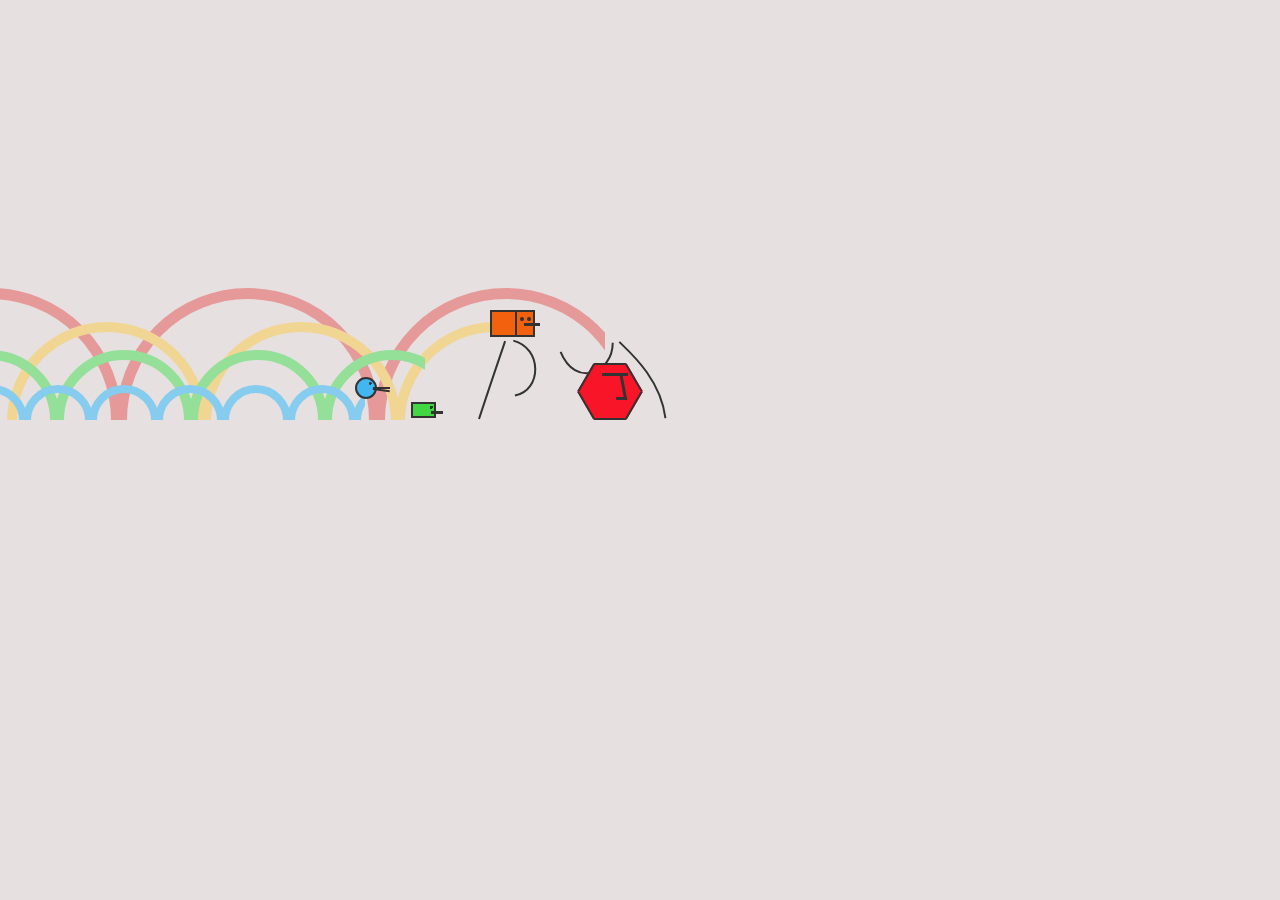
<file: index6.html>
<!DOCTYPE html>
<html>
	<head>
		<meta charset="UTF-8">
		<title>CodePen - Rain-Bros don&#39;t like JS</title>
		<style>
			html {
				margin: 0;
				padding: 0;
				overflow-x: hidden;
			}
			
			body {
				margin: 0;
				padding-top: 100px;
				background-color: hsl(0, 10%, 89%)
			}
			
			#holder {
				width: 800px;
				height: 500px;
				position: relative;
				background: hsl(0, 10%, 89%);
			}
			
			div#viewport {
				position: absolute;
				top: 0px;
				left: 0;
				width: 100%;
				bottom: 180px;
			}
			
			.circles {
				margin-bottom: 0;
				position: absolute;
				bottom: 0;
				width: 100%;
				word-break: normal;
				white-space: nowrap;
			}
			
			.red {
				width: 605px;
			}
			
			.expl {
				width: 800px;
			}
			
			.red .circles {
				animation: toleftR 0.96s linear infinite;
				height: 132px;
				margin-left: -132px;
			}
			
			.circle-top {
				border-radius: 50%;
				display: inline-block;
				margin: 0;
				padding: 0;
				box-sizing: border-box;
			}
			
			.red .circle-top {
				width: 264px;
				height: 264px;
				border: 11px solid hsl(0, 60%, 75%);
				margin-left: -10px;
			}
			
			@keyframes toleftR {
				0% {
					transform: translateX(0)
				}
				100% {
					transform: translateX(-254px)
				}
			}
			
			@keyframes toleftO {
				0% {
					transform: translateX(0)
				}
				100% {
					transform: translateX(-188px)
				}
			}
			
			@keyframes toleftG {
				0% {
					transform: translateX(0)
				}
				100% {
					transform: translateX(-130px)
				}
			}
			
			@keyframes toleftB {
				0% {
					transform: translateX(0)
				}
				100% {
					transform: translateX(-62px)
				}
			}
			
			div#explosion {
				margin-bottom: 0;
				position: absolute;
				bottom: 0;
				width: 600px;
				height: 100%;
				left: 100px;
			}
			
			div#explosion-circle {
				animation: explosion 2.88s infinite;
				animation-timing-function: cubic-bezier(0.140, 0.620, 0.405, 0.850);
				animation-direction: normal;
				width: 600px;
				height: 600px;
				border-radius: 50%;
				opacity: 0.5;
			}
			
			@keyframes explosion {
				0% {
					opacity: 0;
					transform: translateX(0px) scale(0);
					background-color: hsl(355, 95%, 53%);
				}
				75% {
					opacity: 0.8;
					transform: translateX(0px) scale(0);
					background-color: hsl(355, 95%, 53%);
				}
				81.25% {
					background-color: hsl(200, 86%, 60%);
				}
				87.5% {
					background-color: hsl(120, 65%, 55%);
				}
				93.75% {
					background-color: hsl(60, 100%, 50%);
					opacity: 0.1;
				}
				100% {
					transform: translateX(-254px) scale(1);
					opacity: 0;
				}
			}
			
			.subviewport {
				left: 0;
				position: absolute;
				top: 0;
				bottom: 0;
				overflow: hidden;
			}
			
			.orange .circles {
				height: 98px;
				animation: toleftO 0.72s linear infinite;
				margin-left: 17px;
			}
			
			.orange {
				width: 505px;
			}
			
			.orange .circle-top {
				width: 200px;
				height: 200px;
				border: 10px solid hsl(43, 77%, 76%);
				margin-left: -10px;
			}
			
			.green {
				width: 425px;
			}
			
			.green .circle-top {
				width: 140px;
				height: 140px;
				border: 10px solid hsl(123, 55%, 73%);
				margin-left: -10px;
			}
			
			.green .circles {
				height: 70px;
				animation: toleftG 0.48s linear infinite;
				margin-left: -70px;
			}
			
			.blue {
				width: 365px;
			}
			
			.blue .circle-top {
				width: 70px;
				height: 70px;
				border: 8px solid hsl(200, 77%, 73%);
				margin-left: -8px;
			}
			
			.blue .circles {
				height: 35px;
				animation: toleftB 0.24s linear infinite;
				margin-left: -35px;
			}
			
			.hexagon {
				position: absolute;
				background-color: hsl(355, 95%, 53%);
				text-align: center;
				top: 263px;
				left: 594px;
				z-index: 1;
				animation-duration: 0.96s;
				animation-name: updownR;
			}
			
			.hexagon.dude,
			.hexagon.dude::before,
			.hexagon.dude::after {
				width: 32px;
				height: 53px;
				border-width: 2px 0 2px 0;
				border-style: solid;
			}
			
			.hexagon::before {
				background-color: inherit;
				content: "";
				position: absolute;
				transform: translateY(-2px) rotate(-60deg);
				z-index: 1;
				top: 0;
				left: 0;
				border-color: inherit;
			}
			
			.hexagon::after {
				background-color: inherit;
				content: "";
				position: absolute;
				transform: translateY(-2px) rotate(60deg);
				z-index: -1;
				top: 0;
				left: 0;
				border-color: inherit;
			}
			
			.box {
				top: 210px;
				left: 490px;
				position: absolute;
				width: 27px;
				height: 23px;
				background-color: hsl(22, 90%, 50%);
				z-index: 0;
				border-color: hsl(0, 0%, 30%);
				animation-duration: 1.44s;
				animation-name: updownO;
			}
			
			.box .face {
				width: 16px;
				height: 0;
				border-bottom: 3px solid;
				position: absolute;
				z-index: 5;
				top: 11px;
				left: 32px;
				border-color: inherit;
			}
			
			.box:before {
				width: 16px;
				height: 23px;
				position: absolute;
				content: "";
				top: -2px;
				right: -16px;
				background: inherit;
				border: inherit;
			}
			
			.box .face:after,
			.box .face:before {
				content: "";
				position: absolute;
				width: 0;
				height: 0;
				border-color: inherit;
				border: 2px solid;
				border-radius: 50%;
				top: -6px;
				border-color: inherit;
			}
			
			.box .face:before {
				left: -4px;
			}
			
			.box .face:after {
				left: 3px;
			}
			
			.dude {
				position: absolute;
				border: 2px solid;
				padding: 0;
				z-index: 2;
				border-top-color: hsl(0, 0%, 20%);
				border-bottom-color: hsl(0, 0%, 20%);
				border-right-color: hsl(0, 0%, 20%);
				border-left-color: hsl(0, 0%, 20%);
				animation-iteration-count: infinite;
				animation-timing-function: linear;
			}
			
			.rectangle {
				left: 411px;
				top: 302px;
				width: 21px;
				height: 12px;
				background: hsl(120, 65%, 55%);
				animation-duration: .48s;
				animation-name: updownG;
			}
			
			.rectangle .face {
				position: absolute;
				top: 7px;
				left: 18px;
				border-top: 3px solid;
				height: 0;
				width: 12px;
				border-color: inherit;
			}
			
			.rectangle .face:after {
				position: absolute;
				content: "";
				border-top: 2px solid;
				border-left: 2px solid;
				width: 1px;
				height: 1px;
				border-color: inherit;
				top: -8px;
				left: -1px;
			}
			
			.circle.dude {
				top: 277px;
				left: 355px;
				width: 18px;
				height: 18px;
				border-radius: 50%;
				background: hsl(200, 86%, 60%);
				animation-duration: .24s;
				animation-name: updownB;
			}
			
			.circle .face {
				position: absolute;
				left: 16px;
				top: 8px;
				width: 17px;
				border-top: 2px solid;
				border-color: inherit;
				z-index: 7;
			}
			
			.circle .face:after {
				border-top: 2px solid;
				border-color: inherit;
				width: 17px;
				top: -1px;
				content: "";
				position: absolute;
				transform-origin: 0 0;
				transform: rotateZ(8deg);
			}
			
			.circle .face:before {
				position: absolute;
				content: "";
				border-top: 2px solid;
				border-left: 2px solid;
				width: 1px;
				height: 1px;
				border-color: inherit;
				top: -7px;
				left: -4px;
				border-radius: 50%;
			}
			
			.hexagon .face {
				position: absolute;
				border-top: 3px solid;
				border-color: inherit;
				left: 8px;
				top: 8px;
				width: 26px;
				z-index: 2;
			}
			
			.hexagon .face:after {
				position: absolute;
				content: "";
				border-width: 0 3px 3px 0;
				border-style: solid;
				border-color: inherit;
				width: 8px;
				height: 21px;
				left: 12px;
				transform: skewX(11deg);
			}
			
			#red-legs {
				position: absolute;
				right: 73px;
				bottom: -20px;
			}
			
			#orange-legs {
				position: absolute;
				right: 110px;
				bottom: -20px;
			}
			
			@keyframes updownR {
				0% {
					transform: translateY(0px);
					animation-timing-function: cubic-bezier(0, .50, .50, 1);
				}
				50% {
					transform: translateY(-96px);
					animation-timing-function: cubic-bezier(.50, 0, 1, .50);
				}
			}
			
			@keyframes updownO {
				0% {
					transform: translateY(0px);
					animation-timing-function: cubic-bezier(0.585, 0.240, 0.865, 0.445);
				}
				25% {
					transform: translateY(75px) rotateZ(90deg);
					animation-timing-function: cubic-bezier(0.070, 0.405, 0.400, 0.820);
				}
				50% {
					transform: translateY(0px) rotateZ(180deg);
					animation-timing-function: cubic-bezier(0.585, 0.240, 0.865, 0.445);
				}
				75% {
					transform: translateY(75px) rotateZ(270deg);
					animation-timing-function: cubic-bezier(0.070, 0.405, 0.400, 0.820);
				}
				100% {
					transform: translateY(0px) rotateZ(360deg);
					animation-timing-function: cubic-bezier(0.585, 0.240, 0.865, 0.445);
				}
			}
			
			@keyframes updownG {
				0% {
					transform: translateY(0px) skewX(-25deg) scale(0.8, 1.8);
					animation-timing-function: cubic-bezier(0, .50, .50, 1);
				}
				50% {
					transform: translateY(-50px);
					animation-timing-function: cubic-bezier(.50, 0, 1, .50);
				}
				100% {
					transform: translateY(0px) skewX(25deg) scale(0.8, 1.8);
				}
			}
			
			@keyframes updownB {
				0% {
					transform: translateY(0px);
					animation-timing-function: cubic-bezier(.50, 0, 1, .50);
				}
				50% {
					transform: translateY(25px) scale(1.2, 1);
					animation-timing-function: cubic-bezier(0, .50, .50, 1);
				}
				100% {
					transform: translateY(0px);
				}
			}
		</style>
	</head>
	<body translate="no">
		<div id="holder">
			<div id="viewport">
				<div class="subviewport expl">
					<div id="explosion">
						<div id="explosion-circle"></div>
					</div>
				</div>
				<div class="subviewport red">
					<div class="circles">
						<div class="circle-top"> </div>
						<div class="circle-top"> </div>
						<div class="circle-top"></div>
						<div class="circle-top"> </div>
					</div>
				</div>

				<svg version="1.1" id="red-legs" xmlns="http://www.w3.org/2000/svg" xmlns:xlink="http://www.w3.org/1999/xlink" x="0px" y="0px" width="239.189px" height="213.698px" viewBox="0 0 239.189 213.698" enable-background="new 0 0 150 150" xml:space="preserve">
					<path fill="none" stroke="#333333" stroke-width="2" d="M148.126,179.477c64-17.334,4.667-27.333,2,16">
						<animate attributeName="d" begin="0s" dur="0.96s" repeatCount="indefinite" values="M148.126,179.477c64-17.334,4.667-27.333,2,16;
                         M137.493,179.477c61.5-13.898,15.681-24.738,8,16;
                         M125.493,162.989c60.25,16.182,11.25-11.5,18,32.487;
                         M125.493,146.489c38.75,24.494,14.75,13.5,14.75,48.987;
                         M125.493,133.239c12.932,16.25,18.5,26.75,4,62.237;
                         M125.493,120.739c46,17.25,17.25,48.5-9,48.5;
                         M122.743,113.489c52.25,8,21.25,54.75,6.461,54.75;
                         M122.743,106.849c63.25,5.39,28,61.39,16.929,61.39;
                         M122.743,106.849c49.25,0,41.665,42.391,26.587,56.412;
                         M124.743,103.739c44.75,0,41.747,36.359,33.055,54.055;
                         M124.743,100.739c48.25,0,41.93,28.484,41.93,50.18;
                         M124.743,100.739c48.25,0,50.108,24.09,54.25,48.18;
                         M124.743,100.739c60,0,46.5,13.75,67.25,44;
                         M124.743,99.739c31.5,31.5,63.25,7.11,72.25,45;
                         M124.743,99.739c21.602,37.11,25.852,49.86,65.352,49.86;
                         M124.743,99.739c14.602,36.86,38.852,53.36,65.352,71.36;
                         M126.664,106.849c4.632,12.079,41.931,58.5,63.431,84;
                         M125.505,112.099c11.84,11.5,46.84,46.75,57.84,80;
                         M133.094,117.099c11.84,11.5,39.5,34.25,42.5,75;
                         M133.094,124.349c12.951,9.631,38,16,38,69.75;
                         M130.344,135.099c64,29.5,18.875,20.5,37.75,59;
                         M124.844,147.365c78.5,15.734,16.375,8.234,35.25,46.734;
                         M141.844,159.599c52,6,10.25-5.978,14.069,34.5;
                         M147.094,168.349c59.25-6.143,2.5-14.5,7,25.75
                         " />
					</path>
					<path fill="none" stroke="#333333" stroke-width="2" d="M78.559,134c64-17.334,4.667-27.333,2,16">
						<animate attributeName="d" begin="0s" dur="0.96s" repeatCount="indefinite" values="M80.126,156.81c-20.667,28.667-8.667,37.999,22,29.333;
                         M66.993,195.477c46,0,42.292-11.696,46-15.403;
                         M74.753,195.354c46,0,47.031-28.657,50.739-32.364;
                         M81.243,195.477c46,0,52-24.556,44.25-48.987;
                         M103.517,186.74c53.726-3.75,30.745-34.627,18.976-53.5;
                         M116.493,195.477c21.592-34.487,17.096-50.688,9-74.737;
                         M106.993,195.477c29.5-36.237,26.149-55.987,15.75-81.987;
                         M94.493,195.477c34.711-27.237,38.649-62.627,28.25-88.627;
                         M85.993,195.477c22.75-30.487,38.75-60.386,38.75-88.627;
                         M76.993,195.477c22.75-30.487,36-68.487,47.75-94.737;
                         M69.243,177.99c32-23,55.5-55.75,55.5-77.25;
                         M68.243,158.74c39-4.5,56.5-36.5,56.5-58;
                         M69.243,146.24c32,9,55.5-24,55.5-45.5;
                         M69.243,143.24c33.75,11.5,59-20.5,55.5-42.5;
                         M69.243,138.849c30.852,19.25,59-16.109,55.5-38.11;
                         M71.094,135.419c29.5,23.68,58.5-9.82,53.648-34.68;
                         M72.594,133.349c27.034,23.625,52.375,4.75,54.067-27.5;
                         M72.594,128.696c17,33.653,52.908,14.153,52.91-16.597;
                         M72.594,124.849c14,37.25,51.908,24,51.91-6.75;
                         M74.344,127.599c0,35.5,46.75,34.75,49.16-1.5;
                         M75.344,133.599c-2.5,36.5,44.75,36.75,47.16,0.5;
                         M75.259,137.373c-9.915,37.477,42.675,45.242,45.085,8.992;
                         M78.094,142.599c-12.75,31.5,19.75,45.25,35,19.5;
                         M78.094,151.349c-11.25,21-1.25,41.25,27.5,24.218;" />
					</path>
				</svg>

				<div class="hexagon dude">
					<div class="face"></div>
				</div>

				<div class="subviewport orange">
					<div class="circles">
						<div class="circle-top"> </div>
						<div class="circle-top"> </div>
						<div class="circle-top"></div>
						<div class="circle-top"> </div>
					</div>
				</div>

				<svg version="1.1" id="orange-legs" xmlns="http://www.w3.org/2000/svg" xmlns:xlink="http://www.w3.org/1999/xlink" x="0px" y="0px" width="239.189px" height="213.698px" viewBox="-30 0 239.189 213.698" enable-background="new 0 0 150 150" xml:space="preserve">
					<path fill="none" stroke="#333333" stroke-width="2" d="M-17.904,195.477c41.333-36.127,36-59.46,45.333-80.127">
						<animate attributeName="d" begin="0.12s" dur="1.44s" repeatCount="indefinite" values="M-17.904,195.477c41.333-36.127,36-59.46,45.333-80.127;
                         M-21.906,195.477c42.25-32.377,41.687-57.056,49.335-80.127;
                         M-24.906,194.1c42.75-27.75,45.546-53.48,52.335-76.75;
                         M-24.906,194.1c42.75-27.75,43.068-44.52,49.857-67.789;
                         M-28.906,195.35c42.25-25,44.25-33.25,52.5-58;
                         M-35.906,194.35c30.065-8.45,47.75-16.5,58.029-42.744;
                         M-44.656,194.35c30,0,46.5,3,65.5-16.5;
                         M-34.656,186.35c30,0,36.263,1.735,49.49-8.916;
                         M-26.406,177.1c30,0,28.25,3,38.75-5.25;
                         M-16.156,169.35c30,0,27.536,0.544,37.792-5.166;
                         M-7.694,161.773c30,0,54.289-7.674,46.289-26.924;
                         M1.973,154.062c32.622,0,50.622-8.674,42.622-27.924;
                         M10.204,158.273c32.89,1.076,50.64-19.337,30.14-38.674;
                         M18.844,162.85c32.89,1.076,43-30.5,20.25-45.25;
                         M26.094,166.85c33.75-4.25,35.75-37.75,12-51.25;
                         M28.844,168.1c30.25-4.75,32.5-42,9.25-52.5;
                         M34.094,169.6c27-5.25,27.5-47.5-2-55;
                         M43.594,175.35c20-18,16.75-55.25-14.75-59.25;
                         M53.344,182.1c13.25-25.25,6.542-58.25-24.5-63.875;
                         M58.594,186.183c5.093-25-2.5-58.333-31.167-64.5;
                         M62.928,188.35c0.969-25.167-10.613-49.714-30-60.333;
                         M70.928,194.85c-15.667-26.833-30.333-41.5-42.5-60.333;
                         M61.261,194.85c-4-30.167-8.333-31.667-21.833-48.667;
                         M53.761,194.85c0.667-43.833-3-5.833-28.333-37.5;
                         M47.219,193.975c-8.125-48.75,28.25-1-15.125-21.125;
                         M45.25,193.975c-7.655-42.625,21.97-10.875-7.655-21.375;
                         M39.344,193.975c-7.125-30.375,17-22.875-1.75-30.375;
                         M30.719,193.975c-4.125-23.625,15.875-32.5,4.5-42.5;
                         M-4.656,165.1c44.25,7.375,52-19.25,39.113-27.375;
                         M5.844,153.975c44.25,7.375,52-17.75,31-27.25;
                         M12.344,156.475c43.25,5.25,45.5-28.625,20.875-35;
                         M18.719,159.225c42.75-3.125,37.375-37,13-40.5;
                         M24.469,162.475c35.75-6.625,31.875-42.375,9.5-46.875;
                         M30.928,165.017c31-9.792,26.167-44.334,6.84-51.167;
                         M39.928,170.683c18.251-11.833,19.167-44.333-4.16-57.833;
                         M49.094,177.017c9.803-18.454,8.5-50.334-13.326-64.167;
                         M58.094,182.85c3.129-25.685-1.833-57-25.167-70.333;
                         M67.428,190.183c-2.167-25.833-21.424-66.333-41.833-77.666;" />
					</path>

					<path fill="none" stroke="#333333" stroke-width="2" d="M27.429,113.85c25.415,25.25,32.665,37,40.165,77.25">
						<animate attributeName="d" begin="0.12s" dur="1.44s" repeatCount="indefinite" values="M27.429,113.85c25.415,25.25,32.665,37,40.165,77.25;
                         M27.429,113.85c17.415,28.25,31.165,39.5,42.915,79;
                         M29.429,118.1c18.024,31.027,22.165,39.25,42.665,74.75;
                         M30.594,128.1c13.25,33.5,15.25,32.375,41.5,64.75;
                         M27.594,135.6c11.5,29.25,41.5,41.75,35.5,58.5;
                         M32.594,158.85c13.122,28.5,34.25,3.75,21.25,35.25;
                         M29.844,172.978c34.5,40.722,31.25-28.628,15.224,20.122;
                         M37.094,170.35c27.75,21.334,11.5-14.75,1.964,21.334;
                         M38.844,163.85c10.5,15.125,0,0-7.5,30.25;
                         M34.344,152.6c8,14.22-1.75,14.22-10,41.5;
                         M31.097,139.6c1.891,15.283-4.503,27.22-12.753,54.5;
                         M28.094,130.35c-4.472,15.25-8.043,36.47-16.293,63.75;
                         M28.094,122.6c-1.126,3.839-8.691,32.453-20.5,71.5;
                         M25.844,117.6c-1.126,3.839-11.119,37.418-22.927,76.465;
                         M24.094,115.1C22.969,118.938,11.547,155.6-1,194.064;
                         M24.094,115.1C22.969,118.938,10.547,154.6-2,193.064;
                         M24.094,115.1C22.969,118.938,10.547,154.6-2,193.064;
                         M24.094,115.1c-1.126,3.839-11,43-28,79;
                         M23.261,118.225C21.838,130.457,9.928,171.017-8.072,194.1;
                         M25.428,119.85c-1.833,15.333-15.833,51.833-35.667,74.25;
                         M24.116,126.688c-1.833,15.333-16.355,50.829-39.021,67.412;
                         M23.428,132.517c-1.833,15.333-19.167,44.75-41.833,61.333;
                         M22.761,141.183c-7.833,27.834-24.833,42-47.667,53.667;
                         M22.761,152.85c-13.5,28.333-33.333,40.5-53.667,42;
                         M22.761,176.475c-24.667,21-38.167,18.756-57.417,18.756;
                         M13.566,182.473C0,192.162-11.156,193.6-31.656,192.35;
                         M14.094,178.225c-11.75,9.5-18.5,7.625-39,6.375;
                         M34.457,152.85c0,8.375-12.613,30.375-49.863,21.875;
                         M30.344,140.35c0.75,9.875-5.625,29.875-9.5,53.375;
                         M21.469,138.1c0.75,9.875-4.875,32.125-8.75,55.625;
                         M22.594,127.85c0.039,9.625-9.625,42.375-13.5,65.875;
                         M23.344,121.475c0.039,9.625-13.625,48.75-17.5,72.25;
                         M23.344,116.725c0.037,9.146-16.417,52.792-21.25,77;
                         M23.344,114.517c-0.75,9-18.583,56.307-24.917,79.208;
                         M24.594,112.517c-0.75,9-16.833,60-29.833,81.208;
                         M24.594,112.517c-2.167,23.5-17.583,65.833-35.167,81.208;
                         M25.594,112.517c-1.167,23-15.5,64.5-40.333,81.208;
                         M25.594,112.517c-1.167,23-16,65.333-43.5,81.166;" />
					</path>
				</svg>

				<div class="box dude">
					<div class="face"></div>
				</div>

				<div class="subviewport green">
					<div class="circles">
						<div class="circle-top"> </div>
						<div class="circle-top"> </div>
						<div class="circle-top"></div>
						<div class="circle-top"> </div>
						<div class="circle-top"> </div>
					</div>
				</div>
				<div class="rectangle dude">
					<div class="face"> </div>
				</div>

				<div class="subviewport blue" >
					<div class="circles">
						<div class="circle-top"> </div>
						<div class="circle-top"> </div>
						<div class="circle-top"> </div>
						<div class="circle-top"> </div>
						<div class="circle-top"> </div>
						<div class="circle-top"></div>
						<div class="circle-top"></div>
						<div class="circle-top"> </div>
					</div>
				</div>

				<div class="circle dude">
					<div class="face"> </div>
				</div>

			</div>
		</div>
	</body>
</html>
</file>
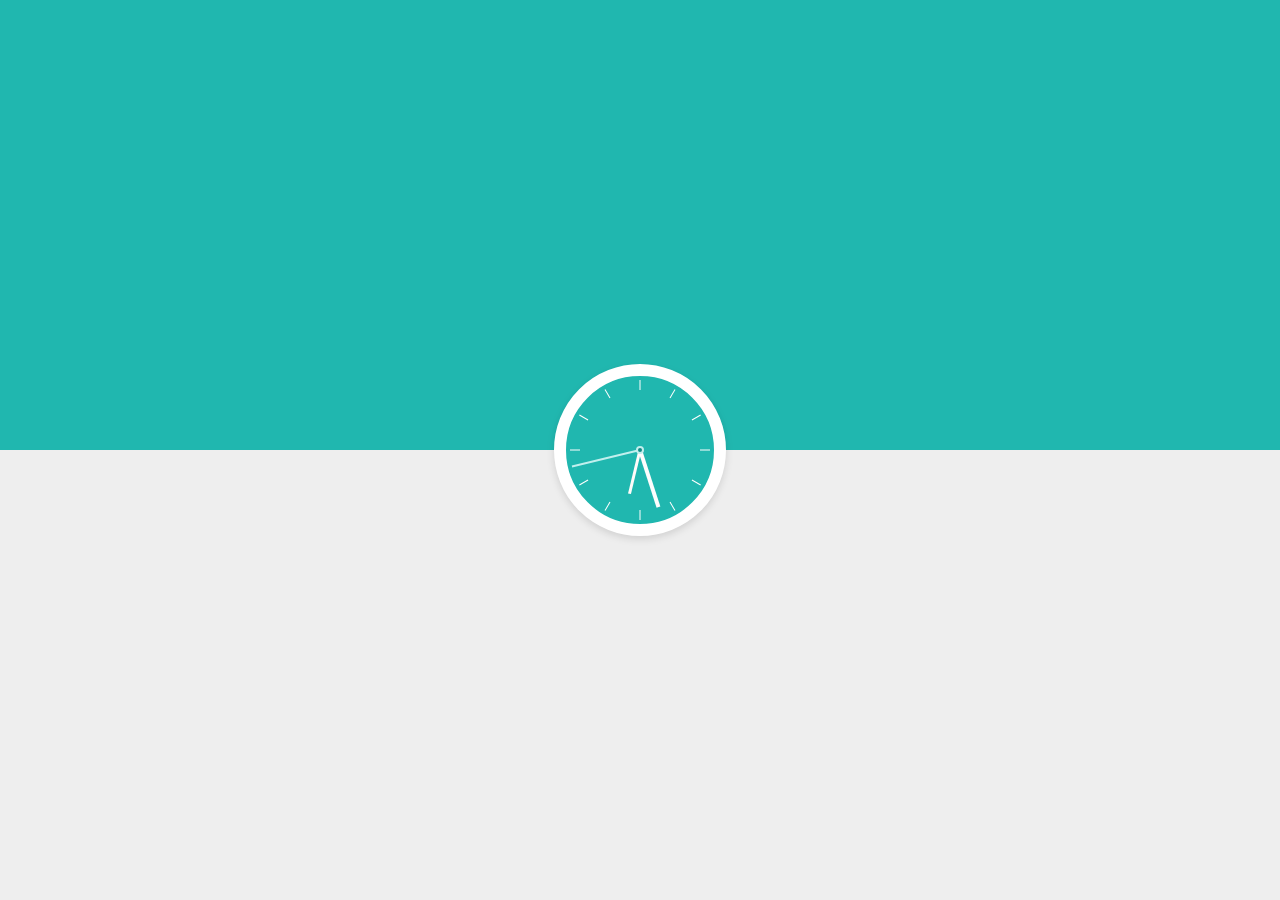
<file: index7.html>
<!DOCTYPE html>
<html>
	<head>
		<meta charset="UTF-8">
		<title>CodePen - SVG Clock</title>
		<style>
			body {
				background: #eee;
			}
			
			svg {
				display: block;
				position: absolute;
				top: 50%;
				left: 50%;
				transform: translate(-50%, -50%);
			}
			
			.filler {
				background: #20B7AF;
				position: absolute;
				bottom: 50%;
				top: 0;
				left: 0;
				right: 0;
			}
		</style>
	</head>
	<body translate="no">
		<div class="filler"></div>
		<svg width="200" height="200">
			<filter id="innerShadow" x="-20%" y="-20%" width="140%" height="140%">
				<feGaussianBlur in="SourceGraphic" stdDeviation="3" result="blur" />
				<feOffset in="blur" dx="2.5" dy="2.5" />
			</filter>
			<g>
				<circle id="shadow" style="fill:rgba(0,0,0,0.1)" cx="97" cy="100" r="87" filter="url(#innerShadow)"></circle>
				<circle id="circle" style="stroke: #FFF; stroke-width: 12px; fill:#20B7AF" cx="100" cy="100" r="80"></circle>
			</g>
			<g>
				<line x1="100" y1="100" x2="100" y2="55" transform="rotate(80 100 100)" style="stroke-width: 3px; stroke: #fffbf9;" id="hourhand">
					<animatetransform attributeName="transform" attributeType="XML" type="rotate" dur="43200s" repeatCount="indefinite" />
				</line>
				<line x1="100" y1="100" x2="100" y2="40" style="stroke-width: 4px; stroke: #fdfdfd;" id="minutehand">
					<animatetransform attributeName="transform" attributeType="XML" type="rotate" dur="3600s" repeatCount="indefinite" />
				</line>
				<line x1="100" y1="100" x2="100" y2="30" style="stroke-width: 2px; stroke: #C1EFED;" id="secondhand">
					<animatetransform attributeName="transform" attributeType="XML" type="rotate" dur="60s" repeatCount="indefinite" />
				</line>
			</g>
			<circle id="center" style="fill:#128A86; stroke: #C1EFED; stroke-width: 2px;" cx="100" cy="100" r="3"></circle>
		</svg>
		<script src="js/stopExecutionOnTimeout.js"></script>
		<script>
			var hands = [];
			hands.push(document.querySelector('#secondhand > *'));
			hands.push(document.querySelector('#minutehand > *'));
			hands.push(document.querySelector('#hourhand > *'));
			var cx = 100;
			var cy = 100;

			function shifter(val) {
				return [
					val,
					cx,
					cy
				].join(' ');
			}
			var date = new Date();
			var hoursAngle = 360 * date.getHours() / 12 + date.getMinutes() / 2;
			var minuteAngle = 360 * date.getMinutes() / 60;
			var secAngle = 360 * date.getSeconds() / 60;
			hands[0].setAttribute('from', shifter(secAngle));
			hands[0].setAttribute('to', shifter(secAngle + 360));
			hands[1].setAttribute('from', shifter(minuteAngle));
			hands[1].setAttribute('to', shifter(minuteAngle + 360));
			hands[2].setAttribute('from', shifter(hoursAngle));
			hands[2].setAttribute('to', shifter(hoursAngle + 360));
			for(var i = 1; i <= 12; i++) {
				if(window.CP.shouldStopExecution(1)) {
					break;
				}
				var el = document.createElementNS('http://www.w3.org/2000/svg', 'line');
				el.setAttribute('x1', '100');
				el.setAttribute('y1', '30');
				el.setAttribute('x2', '100');
				el.setAttribute('y2', '40');
				el.setAttribute('transform', 'rotate(' + i * 360 / 12 + ' 100 100)');
				el.setAttribute('style', 'stroke: #ffffff;');
				document.querySelector('svg').appendChild(el);
			}
			window.CP.exitedLoop(1);
		</script>
	</body>
</html>
</file>
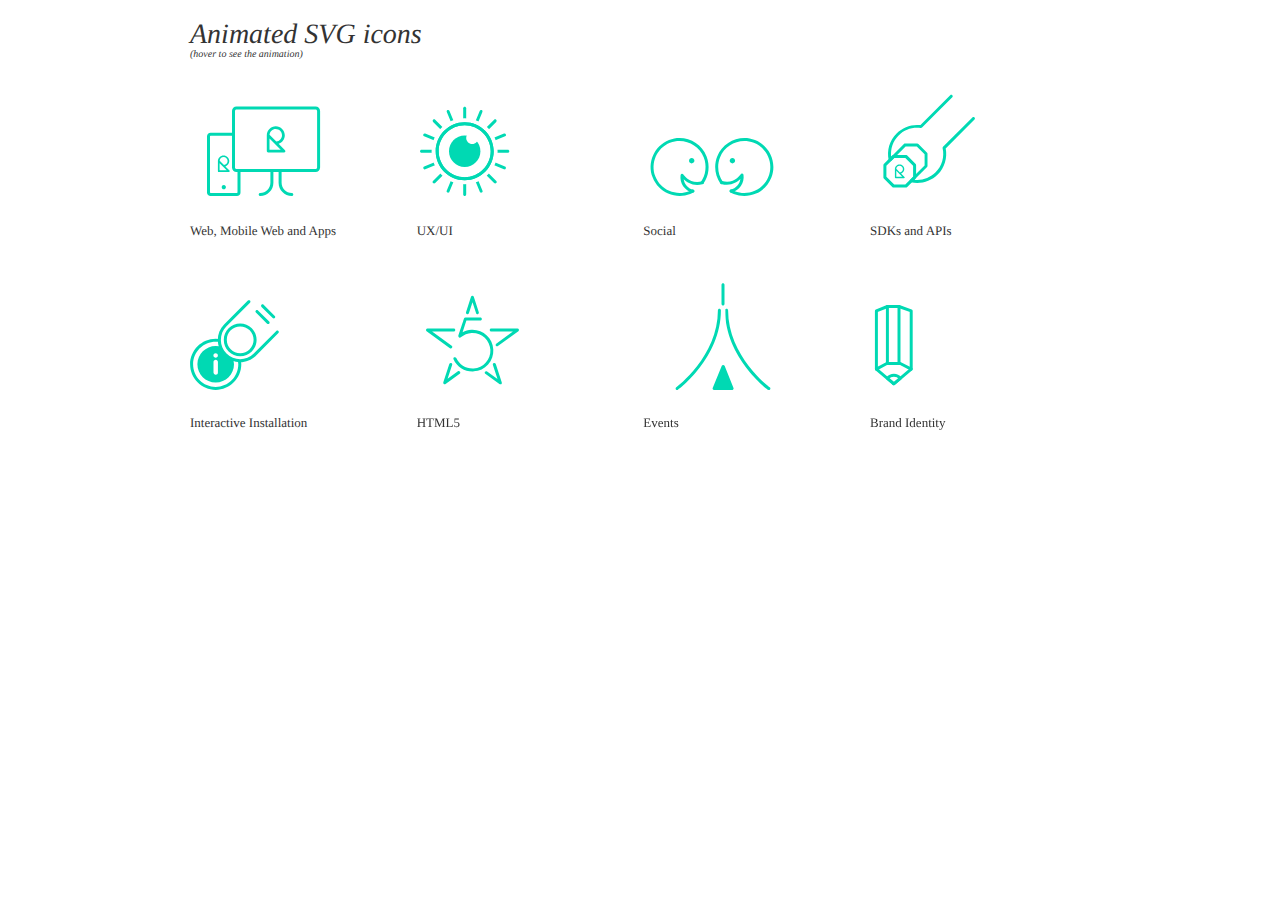
<file: index8.html>
<!DOCTYPE html>

<html>

	<head>
		<meta charset="UTF-8">
		<title>CodePen - Animated SVG icons</title>
		<script src="http://s.codepen.io/assets/libs/modernizr.js" type="text/javascript"></script>
		<style>
			body {
				font-family: "Georgia", serif;
				font-size: 13px;
				font-weight: 400;
				text-rendering: optimizeLegibility;
				text-rendering: geometricPrecision;
				font-smooth: always;
				font-smooth: never;
				font-smoothing: antialiased;
				-moz-font-smoothing: grayscale;
				-webkit-font-smoothing: antialiased;
				color: #333333;
			}
			
			.intro-text {
				font-size: 28px;
				font-style: italic;
				line-height: 14px;
			}
			
			.intro-text span {
				font-size: 10px;
			}
			
			.wrapper {
				width: 100%;
				max-width: 900px;
				margin: 0 auto;
			}
			
			ul {
				width: 100%;
				list-style: none;
				padding: 0;
				text-align: justify;
			}
			
			ul::after {
				width: 100%;
				display: inline-block;
				content: ".";
				visibility: hidden;
			}
			
			li {
				text-align: left;
				width: 220px;
				display: inline-block;
				margin-right: 0;
				padding-bottom: 30px;
			}
			
			li .image {
				display: table;
				vertical-align: bottom;
				width: 100%;
				min-height: 108px;
				max-height: 108px;
				height: 108px;
				margin-bottom: 25px;
			}
			
			li .image .row {
				display: table-cell;
				vertical-align: bottom;
				width: 100%;
			}
			
			svg {
				vertical-align: bottom;
				width: auto !important;
			}
		</style>
	</head>
	<body translate="no">
		<div class="wrapper" id="skills">
			<p class="intro-text">Animated SVG icons<br /><span>(hover to see the animation)</span></p>
			<ul>
				<li>
					<div class="image">
						<div class="row">
							<svg version="1.1" id="web-skill" xmlns="http://www.w3.org/2000/svg" xmlns:xlink="http://www.w3.org/1999/xlink" x="0px" y="0px" width="160px" height="108px" viewBox="0 0 160 108" enable-background="new 0 0 160 108" xml:space="preserve">
								<g id="mobile" style="transform: matrix(1, 0, 0, 1, 0, 0);">
									<path fill="#FFFFFF" d="M49.1,102.4c0,1.2-1,2.1-2.1,2.1H20.6c-1.2,0-2.1-1-2.1-2.1v-56c0-1.2,1-2.1,2.1-2.1h26.3
					        c1.2,0,2.1,1,2.1,2.1v56H49.1z"></path>
									<path fill="#00D9B3" d="M46.9,106H20.6c-2,0-3.6-1.6-3.6-3.6v-56c0-2,1.6-3.6,3.6-3.6h26.3c2,0,3.6,1.6,3.6,3.6v56
					        C50.6,104.4,48.9,106,46.9,106z M20.6,45.7c-0.3,0-0.6,0.3-0.6,0.6v56c0,0.4,0.3,0.6,0.6,0.6h26.3c0.4,0,0.6-0.3,0.6-0.6v-56
					        c0-0.4-0.3-0.6-0.6-0.6H20.6z"></path>
									<path fill="#00D9B3" d="M35.9,97.2c0,1.2-1,2.1-2.1,2.1c-1.2,0-2.1-1-2.1-2.1c0-1.2,1-2.1,2.1-2.1C35,95,35.9,96,35.9,97.2"></path>
									<path fill="#00D9B3" d="M35.4,76.5c2.3-0.8,3.9-2.9,3.9-5.4c0-3.2-2.6-5.7-5.7-5.7c-3.2,0-5.7,2.6-5.7,5.7v10.1
					        c0,0.5,0.4,0.9,0.9,0.9h10.1c0.4,0,0.7-0.2,0.8-0.5c0.1-0.3,0.1-0.7-0.2-1L35.4,76.5z M33.6,67.1c2.2,0,4,1.8,4,4
					        c0,2.1-1.6,3.8-3.6,4l-4.3-4.3C29.8,68.7,31.5,67.1,33.6,67.1 M29.6,80.3v-7.1l7.1,7.1H29.6z"></path>
								</g>
								<g id="desktop" style="transform: matrix(1, 0, 0, 1, 0, 0);">
									<path fill="#FFFFFF" d="M128.6,77.6c0,1.7-1.3,3-3,3H46.5c-1.7,0-3-1.3-3-3V21.1c0-1.7,1.3-3,3-3h79.1c1.7,0,3,1.3,3,3V77.6z"></path>
									<path fill="#00D9B3" d="M125.6,82.1H46.5c-2.5,0-4.5-2-4.5-4.5V21.1c0-2.5,2-4.5,4.5-4.5h79.1c2.5,0,4.5,2,4.5,4.5v56.5
					        C130.1,80.1,128.1,82.1,125.6,82.1z M46.5,19.6c-0.8,0-1.5,0.7-1.5,1.5v56.5c0,0.8,0.7,1.5,1.5,1.5h79.1c0.8,0,1.5-0.7,1.5-1.5
					        V21.1c0-0.8-0.7-1.5-1.5-1.5H46.5z"></path>
									<path fill="#00D9B3" d="M101.8,106c-7.3,0-13.2-5.9-13.2-13.2V80.6c0-0.8,0.7-1.5,1.5-1.5c0.8,0,1.5,0.7,1.5,1.5v12.2
					        c0,5.6,4.6,10.2,10.2,10.2c0.8,0,1.5,0.7,1.5,1.5S102.7,106,101.8,106z"></path>
									<path fill="#00D9B3" d="M70.2,106c-0.8,0-1.5-0.7-1.5-1.5s0.7-1.5,1.5-1.5c5.6,0,10.2-4.6,10.2-10.2V80.6c0-0.8,0.7-1.5,1.5-1.5
					        c0.8,0,1.5,0.7,1.5,1.5v12.2C83.4,100.1,77.5,106,70.2,106z"></path>
									<path fill="#00D9B3" d="M88.6,53.8c3.6-1.2,6.2-4.6,6.2-8.6c0-5-4.1-9-9-9c-4.9,0-9,4.1-9,9v15.9c0,0.8,0.6,1.4,1.4,1.4H94
					        c0.6,0,1.1-0.3,1.3-0.8s0.1-1.1-0.3-1.5L88.6,53.8z M85.7,38.9c3.5,0,6.3,2.8,6.3,6.3c0,3.3-2.5,6-5.7,6.3l-6.8-6.8
					        C79.8,41.5,82.5,38.9,85.7,38.9 M79.5,59.7V48.5l11.2,11.2H79.5z"></path>
								</g>
								<g id="mobile2" opacity="0" style="transform: matrix(1, 0, 0, 1, 0, 0); opacity: 0;">
									<path fill="#FFFFFF" d="M49.1,102.4c0,1.2-1,2.1-2.1,2.1H20.6c-1.2,0-2.1-1-2.1-2.1v-56c0-1.2,1-2.1,2.1-2.1h26.3
					        c1.2,0,2.1,1,2.1,2.1L49.1,102.4L49.1,102.4z"></path>
									<path fill="#00D9B3" d="M46.9,106H20.6c-2,0-3.6-1.6-3.6-3.6v-56c0-2,1.6-3.6,3.6-3.6h26.3c2,0,3.6,1.6,3.6,3.6v56
					        C50.6,104.4,48.9,106,46.9,106z M20.6,45.7c-0.3,0-0.6,0.3-0.6,0.6v56c0,0.4,0.3,0.6,0.6,0.6h26.3c0.4,0,0.6-0.3,0.6-0.6v-56
					        c0-0.4-0.3-0.6-0.6-0.6H20.6z"></path>
									<path fill="#00D9B3" d="M35.9,97.2c0,1.2-1,2.1-2.1,2.1c-1.2,0-2.1-1-2.1-2.1c0-1.2,1-2.1,2.1-2.1C35,95,35.9,96,35.9,97.2"></path>
									<path fill="#00D9B3" d="M35.4,76.5c2.3-0.8,3.9-2.9,3.9-5.4c0-3.2-2.6-5.7-5.7-5.7c-3.2,0-5.7,2.6-5.7,5.7v10.1
					        c0,0.5,0.4,0.9,0.9,0.9h10.1c0.4,0,0.7-0.2,0.8-0.5c0.1-0.3,0.1-0.7-0.2-1L35.4,76.5z M33.6,67.1c2.2,0,4,1.8,4,4
					        c0,2.1-1.6,3.8-3.6,4l-4.3-4.3C29.8,68.7,31.5,67.1,33.6,67.1 M29.6,80.3v-7.1l7.1,7.1H29.6z"></path>
								</g>
							</svg>
						</div>
					</div>

					<p>Web, Mobile Web and Apps</p>
				</li>

				<li>
					<div class="image">
						<div class="row">
							<svg version="1.1" id="ux-skill" xmlns="http://www.w3.org/2000/svg" xmlns:xlink="http://www.w3.org/1999/xlink" x="0px" y="0px" width="160px" height="108px" viewBox="0 0 160 108" enable-background="new 0 0 160 108" xml:space="preserve">
								<line fill="#FFFFFF" x1="17.1" y1="30.8" x2="78.2" y2="91.9"></line>
								<path fill="#00D9B3" d="M78.2,93.4c-0.4,0-0.8-0.1-1.1-0.4L16.1,31.9c-0.6-0.6-0.6-1.5,0-2.1c0.6-0.6,1.5-0.6,2.1,0l61.1,61.1
                			c0.6,0.6,0.6,1.5,0,2.1C78.9,93.2,78.6,93.4,78.2,93.4z"></path>
								<line fill="#FFFFFF" x1="78.2" y1="30.8" x2="17.1" y2="91.9"></line>
								<path fill="#00D9B3" d="M17.1,93.4c-0.4,0-0.8-0.1-1.1-0.4c-0.6-0.6-0.6-1.5,0-2.1l61.1-61.1c0.6-0.6,1.5-0.6,2.1,0
                			c0.6,0.6,0.6,1.5,0,2.1L18.2,92.9C17.9,93.2,17.5,93.4,17.1,93.4z"></path>
								<line fill="#FFFFFF" x1="47.7" y1="18.2" x2="47.7" y2="104.5"></line>
								<path fill="#00D9B3" d="M47.7,106c-0.8,0-1.5-0.7-1.5-1.5V18.2c0-0.8,0.7-1.5,1.5-1.5s1.5,0.7,1.5,1.5v86.3
                			C49.1,105.3,48.5,106,47.7,106z"></path>
								<line fill="#FFFFFF" x1="90.8" y1="61.3" x2="4.5" y2="61.3"></line>
								<path fill="#00D9B3" d="M90.8,62.8H4.5c-0.8,0-1.5-0.7-1.5-1.5s0.7-1.5,1.5-1.5h86.3c0.8,0,1.5,0.7,1.5,1.5S91.7,62.8,90.8,62.8z"></path>
								<line fill="#FFFFFF" x1="7.8" y1="44.8" x2="87.5" y2="77.9"></line>
								<path fill="#00D9B3" d="M87.5,79.4c-0.2,0-0.4,0-0.6-0.1l-79.8-33c-0.8-0.3-1.1-1.2-0.8-1.9c0.3-0.8,1.2-1.1,1.9-0.8l79.8,33
                			c0.8,0.3,1.1,1.2,0.8,1.9C88.7,79,88.1,79.4,87.5,79.4z"></path>
								<line fill="#FFFFFF" x1="64.2" y1="21.5" x2="31.1" y2="101.2"></line>
								<path fill="#00D9B3" d="M31.1,102.7c-0.2,0-0.4,0-0.6-0.1c-0.8-0.3-1.1-1.2-0.8-1.9l33-79.8c0.3-0.8,1.2-1.1,1.9-0.8
                			c0.8,0.3,1.1,1.2,0.8,1.9l-33,79.8C32.3,102.4,31.7,102.7,31.1,102.7z"></path>
								<line fill="#FFFFFF" x1="31.1" y1="21.5" x2="64.2" y2="101.2"></line>
								<path fill="#00D9B3" d="M64.2,102.7c-0.6,0-1.1-0.3-1.4-0.9L29.8,22c-0.3-0.8,0-1.6,0.8-1.9c0.8-0.3,1.6,0,1.9,0.8l33,79.8
                			c0.3,0.8,0,1.6-0.8,1.9C64.6,102.7,64.4,102.7,64.2,102.7z"></path>
								<line fill="#FFFFFF" x1="87.5" y1="44.8" x2="7.8" y2="77.9"></line>
								<path fill="#00D9B3" d="M7.8,79.4c-0.6,0-1.1-0.3-1.4-0.9c-0.3-0.8,0-1.6,0.8-1.9l79.8-33c0.8-0.3,1.6,0,1.9,0.8
                			c0.3,0.8,0,1.6-0.8,1.9l-79.8,33C8.2,79.3,8,79.4,7.8,79.4z"></path>
								<path fill="#FFFFFF" d="M80.6,61.3c0,18.2-14.8,33-33,33c-18.2,0-33-14.8-33-33c0-18.2,14.8-33,33-33
                			C65.9,28.4,80.6,43.1,80.6,61.3"></path>
								<path fill="#FFFFFF" d="M75.2,61.3c0,15.2-12.3,27.5-27.5,27.5S20.1,76.5,20.1,61.3c0-15.2,12.3-27.5,27.5-27.5
                			S75.2,46.1,75.2,61.3"></path>
								<path fill="#00D9B3" d="M47.7,90.3c-16,0-29-13-29-29s13-29,29-29s29,13,29,29S63.7,90.3,47.7,90.3z M47.7,35.3
                			c-14.4,0-26,11.7-26,26s11.7,26,26,26s26-11.7,26-26S62,35.3,47.7,35.3z"></path>
								<g id="pupil" style="transform-origin: 27px -40px 0px; transform: matrix(1, 0, 0, 1, 0, 0);">
									<path fill="#00D9B3" d="M63.4,61.3c0,8.7-7,15.7-15.7,15.7c-8.7,0-15.7-7-15.7-15.7c0-8.7,7-15.7,15.7-15.7
                				C56.3,45.6,63.4,52.7,63.4,61.3"></path>
									<path fill="#FFFFFF" d="M61.2,48c0,3.3-2.7,6-6,6c-3.3,0-6-2.7-6-6s2.7-6,6-6C58.5,42,61.2,44.6,61.2,48"></path>
								</g>
								<g opacity="0" id="blink" style="opacity: 0;">
									<path fill="#FFFFFF" d="M75.2,61.3c0,15.2-12.3,27.5-27.5,27.5c-15.2,0-27.5-12.3-27.5-27.5c0-15.2,12.3-27.5,27.5-27.5
                				C62.9,33.8,75.2,46.1,75.2,61.3"></path>
									<path fill="#00D9B3" d="M75.2,62.8h-55c-0.8,0-1.5-0.7-1.5-1.5s0.7-1.5,1.5-1.5h55c0.8,0,1.5,0.7,1.5,1.5S76,62.8,75.2,62.8z"></path>
								</g>
								<path fill="#00D9B3" d="M47.7,90.3c-16,0-29-13-29-29s13-29,29-29s29,13,29,29S63.7,90.3,47.7,90.3z M47.7,35.3
                			c-14.4,0-26,11.7-26,26s11.7,26,26,26s26-11.7,26-26S62,35.3,47.7,35.3z"></path>
							</svg>
						</div>
					</div>

					<p>UX/UI</p>
				</li>

				<li>
					<div class="image">
						<div class="row">
							<svg version="1.1" id="social-skill" xmlns="http://www.w3.org/2000/svg" xmlns:xlink="http://www.w3.org/1999/xlink" x="0px" y="0px" width="160px" height="108px" viewBox="0 0 160 108" enable-background="new 0 0 160 108" xml:space="preserve">
								<g id="person_a" style="transform-origin: center bottom 0px; transform: matrix(1, 0, 0, 1, 0, 0);">
									<path fill="#00D9B3" d="M36.7,106c-3.9,0-7.9-0.8-11.6-2.4c-7.1-3.1-12.6-8.8-15.4-16C3.8,72.7,11.2,55.9,26,50
                				c14.9-5.9,31.8,1.5,37.6,16.4c3.5,9,2.4,19.1-3.1,27.1c-0.5,0.7-1.4,0.9-2.1,0.4c-0.7-0.5-0.9-1.4-0.4-2.1
                				c4.9-7.1,5.9-16.2,2.8-24.3c-5.3-13.4-20.4-19.9-33.8-14.7C13.8,58,7.2,73.2,12.4,86.5c2.5,6.5,7.5,11.6,13.8,14.3
                				s13.4,2.9,19.9,0.4c1-0.4,2-0.9,3-1.4c0.7-0.4,1.6-0.1,2,0.6c0.4,0.7,0.1,1.6-0.6,2c-1.1,0.6-2.2,1.1-3.3,1.6
                				C43.8,105.3,40.3,106,36.7,106z"></path>
									<path fill="#00D9B3" d="M49.9,102.6c-0.1,0-0.2,0-0.3,0c-7.9-1.8-13.2-9.5-12-17.6c0.1-0.6,0.6-1.1,1.2-1.2
                				c0.6-0.1,1.2,0.1,1.6,0.6c0.3,0.4,6.9,10.2,18.6,6.8c0.8-0.2,1.6,0.2,1.9,1c0.2,0.8-0.2,1.6-1,1.9c-9.2,2.7-15.8-1.6-19.2-4.9
                				c0.7,5.1,4.5,9.4,9.7,10.6c0.8,0.2,1.3,1,1.1,1.8C51.2,102.1,50.6,102.6,49.9,102.6z"></path>
									<path fill="#00D9B3" d="M48.6,73.4c-0.7,0-1.4-0.3-1.9-0.8S46,71.4,46,70.7c0-0.7,0.3-1.4,0.8-1.9c1-1,2.8-1,3.8,0
                				c0.5,0.5,0.8,1.2,0.8,1.9c0,0.7-0.3,1.4-0.8,1.9S49.4,73.4,48.6,73.4z"></path>
								</g>
								<g id="person_b" style="transform-origin: center bottom 0px; transform: matrix(1, 0, 0, 1, 0, 0);">
									<path fill="#00D9B3" d="M101.3,106c-3.6,0-7.2-0.7-10.6-2c-1.1-0.5-2.3-1-3.3-1.6c-0.7-0.4-1-1.3-0.6-2c0.4-0.7,1.3-1,2-0.6
                				c1,0.5,2,1,3,1.4c6.5,2.5,13.5,2.4,19.9-0.4c6.4-2.8,11.3-7.9,13.8-14.3c5.3-13.4-1.3-28.5-14.7-33.7
                				c-13.4-5.3-28.5,1.3-33.8,14.7c-3.2,8.1-2.1,17.1,2.8,24.3c0.5,0.7,0.3,1.6-0.4,2.1c-0.7,0.5-1.6,0.3-2.1-0.4
                				c-5.5-8-6.6-18.1-3.1-27.1C80.2,51.5,97.1,44.1,112,50c14.9,5.9,22.2,22.7,16.4,37.6c-2.8,7.2-8.3,12.9-15.4,16
                				C109.2,105.2,105.3,106,101.3,106z"></path>
									<path fill="#00D9B3" d="M88.1,102.6c-0.7,0-1.3-0.5-1.5-1.2c-0.2-0.8,0.3-1.6,1.1-1.8c5.2-1.2,9-5.5,9.7-10.6
                				c-3.4,3.3-10,7.6-19.2,4.9c-0.8-0.2-1.2-1.1-1-1.9c0.2-0.8,1.1-1.2,1.9-1c11.7,3.5,18.3-6.3,18.6-6.8c0.3-0.5,1-0.8,1.6-0.6
                				c0.6,0.1,1.1,0.6,1.2,1.2c1.2,8.1-4.1,15.8-12,17.6C88.3,102.6,88.2,102.6,88.1,102.6z"></path>
									<path fill="#00D9B3" d="M89.4,73.4c-0.7,0-1.4-0.3-1.9-0.8c-0.5-0.5-0.8-1.2-0.8-1.9c0-0.7,0.3-1.4,0.8-1.9c1-1,2.8-1,3.8,0
                				c0.5,0.5,0.8,1.2,0.8,1.9c0,0.7-0.3,1.4-0.8,1.9S90.1,73.4,89.4,73.4z"></path>
								</g>
							</svg>
						</div>
					</div>

					<p>Social</p>

				</li>

				<li>
					<div class="image">
						<div class="row">
							<svg version="1.1" id="sdk-skill" xmlns="http://www.w3.org/2000/svg" xmlns:xlink="http://www.w3.org/1999/xlink" x="0px" y="0px" width="160px" height="108px" viewBox="0 0 160 108" enable-background="new 0 0 160 108" xml:space="preserve">
								<g id="key" style="transform-origin: 43px 70px 0px; transform: matrix(1, 0, 0, 1, 0, 0);">
									<path fill="#00D9B3" d="M47.2,93c-2.1,0-4.2-0.2-6.3-0.7c-0.5-0.1-1-0.5-1.1-1c-0.2-0.5,0-1.1,0.4-1.5l14.4-14.4V64.3l-7.8-7.8
                			H35.6L21.2,70.9c-0.4,0.4-1,0.5-1.5,0.4c-0.5-0.2-0.9-0.6-1-1.1c-2.1-9.8,0.8-19.8,7.9-26.8c6.3-6.3,15-9.4,23.9-8.3L80.2,5.2
                			c0.6-0.6,1.5-0.6,2.1,0c0.6,0.6,0.6,1.5,0,2.1L52,37.6c-0.3,0.3-0.8,0.5-1.3,0.4c-8.2-1.1-16.3,1.5-22.1,7.4
                			C23,51,20.3,58.8,21.2,66.7l12.7-12.7c0.3-0.3,0.7-0.4,1.1-0.4h12.3c0.4,0,0.8,0.2,1.1,0.4l8.7,8.7c0.3,0.3,0.4,0.7,0.4,1.1V76
                			c0,0.4-0.2,0.8-0.4,1.1L44.3,89.8c7.8,0.9,15.6-1.8,21.3-7.5c6.3-6.3,9-15.3,7-24.1c-0.1-0.5,0-1,0.4-1.4l29.4-29.4
                			c0.6-0.6,1.5-0.6,2.1,0c0.6,0.6,0.6,1.5,0,2.1L75.7,58.4c1.8,9.5-1.1,19.2-8,26.1C62.2,90,54.8,93,47.2,93z"></path>
								</g>
								<g id="bolt" style="transform-origin: 33px 82px 0px; transform: matrix(1, 0, 0, 1, 0, 0);">
									<path fill="#00D9B3" d="M35.9,97.6H23.6c-0.4,0-0.8-0.2-1.1-0.4l-8.7-8.7c-0.3-0.3-0.4-0.7-0.4-1.1V75.1c0-0.4,0.2-0.8,0.4-1.1
                				l8.7-8.7c0.3-0.3,0.7-0.4,1.1-0.4h12.3c0.4,0,0.8,0.2,1.1,0.4l8.7,8.7c0.3,0.3,0.4,0.7,0.4,1.1v12.3c0,0.4-0.2,0.8-0.4,1.1L37,97.2
                				C36.7,97.5,36.3,97.6,35.9,97.6z M24.2,94.6h11.1l7.8-7.8V75.7l-7.8-7.8H24.2l-7.8,7.8v11.1L24.2,94.6z"></path>
									<path fill="#00D9B3" d="M31.1,83.6c1.9-0.6,3.2-2.4,3.2-4.5c0-2.6-2.1-4.7-4.7-4.7c-2.6,0-4.7,2.1-4.7,4.7v8.4
                				c0,0.4,0.3,0.7,0.7,0.7h8.4c0.3,0,0.6-0.2,0.7-0.4c0.1-0.3,0-0.6-0.2-0.8L31.1,83.6z M29.6,75.8c1.8,0,3.3,1.5,3.3,3.3
                				c0,1.7-1.3,3.1-3,3.3l-3.6-3.6C26.5,77.1,27.9,75.8,29.6,75.8 M26.3,86.7v-5.9l5.9,5.9H26.3z"></path>
								</g>
							</svg>
						</div>
					</div>

					<p>SDKs and APIs</p>

				</li>

				<li>
					<div class="image">
						<div class="row">
							<svg version="1.1" id="interactive-skill" xmlns="http://www.w3.org/2000/svg" xmlns:xlink="http://www.w3.org/1999/xlink" x="0px" y="0px" width="89px" height="90px" viewBox="0 0 89 90" enable-background="new 0 0 89 90" xml:space="preserve">
								<g id="button_bg" opacity="0" style="opacity: 0;">
									<path fill="#00D9B3" d="M25.7,41.7c-12.4,0-22.6,10.1-22.6,22.6s10.1,22.6,22.6,22.6c12.4,0,22.6-10.1,22.6-22.6
                			S38.2,41.7,25.7,41.7z"></path>
								</g>
								<g id="infobutton">
									<path fill="#00D9B3" d="M25.7,89.9c-14.1,0-25.6-11.5-25.6-25.6c0-14.1,11.5-25.6,25.6-25.6c14.1,0,25.6,11.5,25.6,25.6
                			C51.3,78.4,39.8,89.9,25.7,89.9z M25.7,41.7c-12.4,0-22.6,10.1-22.6,22.6s10.1,22.6,22.6,22.6c12.4,0,22.6-10.1,22.6-22.6
                			S38.2,41.7,25.7,41.7z"></path>
									<path fill="#00D9B3" d="M42.5,64.3c0,9.3-7.5,16.8-16.8,16.8C16.4,81.1,9,73.6,9,64.3s7.5-16.8,16.8-16.8
                			C35.1,47.5,42.5,55,42.5,64.3"></path>
									<path fill="#00D9B3" d="M25.7,82.6c-10.1,0-18.3-8.2-18.3-18.3C7.5,54.2,15.7,46,25.7,46S44,54.2,44,64.3
                			C44,74.4,35.8,82.6,25.7,82.6z M25.7,49.1c-8.4,0-15.3,6.8-15.3,15.3s6.8,15.3,15.3,15.3S41,72.7,41,64.3
                			C41,55.9,34.1,49.1,25.7,49.1z"></path>
									<path fill="#FFFFFF" d="M25.7,74.7c-1.2,0-2.2-1-2.2-2.2V62c0-1.2,1-2.2,2.2-2.2c1.2,0,2.2,1,2.2,2.2v10.4
                			C28,73.7,27,74.7,25.7,74.7z"></path>
									<path fill="#FFFFFF" d="M25.7,57.7c-0.6,0-1.2-0.2-1.6-0.7c-0.4-0.4-0.7-1-0.7-1.6c0-0.6,0.2-1.2,0.7-1.6c0.8-0.8,2.3-0.8,3.1,0
                			c0.4,0.4,0.7,1,0.7,1.6c0,0.6-0.2,1.2-0.7,1.6C26.9,57.5,26.3,57.7,25.7,57.7z"></path>
								</g>
								<g id="finger" style="transform: matrix(1, 0, 0, 1, 0, 0);">
									<path fill="#FFFFFF" d="M59,1.6L35.4,25.2c-8.1,8.1-8.1,21.3,0,29.4c8.1,8.1,21.3,8.1,29.4,0l22.5-22.5"></path>
									<path fill="#00D9B3" d="M50.1,62.2c-5.7,0-11.4-2.2-15.8-6.5c-8.7-8.7-8.7-22.8,0-31.5L57.9,0.6C58.5,0,59.5,0,60,0.6
                			c0.6,0.6,0.6,1.5,0,2.1L36.5,26.3C29,33.8,29,46,36.5,53.5s19.8,7.5,27.3,0L86.3,31c0.6-0.6,1.5-0.6,2.1,0c0.6,0.6,0.6,1.5,0,2.1
                			L65.9,55.7C61.6,60,55.8,62.2,50.1,62.2z"></path>
									<path fill="#00D9B3" d="M50.2,56.3c-4.4,0-8.5-1.7-11.6-4.8s-4.8-7.2-4.8-11.6s1.7-8.5,4.8-11.6c3.1-3.1,7.2-4.8,11.6-4.8
                			c4.4,0,8.5,1.7,11.6,4.8c6.4,6.4,6.4,16.8,0,23.2C58.7,54.6,54.6,56.3,50.2,56.3z M50.2,26.4c-3.6,0-7,1.4-9.5,3.9
                			s-3.9,5.9-3.9,9.5c0,3.6,1.4,7,3.9,9.5s5.9,3.9,9.5,3.9c3.6,0,7-1.4,9.5-3.9c5.2-5.2,5.2-13.7,0-19C57.1,27.8,53.8,26.4,50.2,26.4z
                			"></path>
									<path fill="#00D9B3" d="M78.2,24.1c-0.4,0-0.8-0.1-1.1-0.4L65.9,12.5c-0.6-0.6-0.6-1.5,0-2.1c0.6-0.6,1.5-0.6,2.1,0l11.2,11.2
                			c0.6,0.6,0.6,1.5,0,2.1C78.9,23.9,78.6,24.1,78.2,24.1z"></path>
									<path fill="#00D9B3" d="M83.8,18.5c-0.4,0-0.8-0.1-1.1-0.4L71.5,6.9c-0.6-0.6-0.6-1.5,0-2.1c0.6-0.6,1.5-0.6,2.1,0L84.8,16
                			c0.6,0.6,0.6,1.5,0,2.1C84.5,18.4,84.2,18.5,83.8,18.5z"></path>
								</g>
							</svg>
						</div>
					</div>

					<p>Interactive Installation</p>
				</li>

				<li>
					<div class="image">
						<div class="row">
							<svg version="1.1" id="html5-skill" xmlns="http://www.w3.org/2000/svg" xmlns:xlink="http://www.w3.org/1999/xlink" x="0px" y="0px" width="160px" height="108px" viewBox="0 0 160 108" enable-background="new 0 0 160 108" xml:space="preserve">
								<g id="star" style="transform-origin: 56.5px 44.5px 0px; transform: translate3d(0px, -5.63347031249841px, 0px);">
									<path fill="#00D9B3" d="M60.5,37.8c-0.6,0-1.2-0.4-1.4-1l-3.6-11l-3.6,11c-0.3,0.8-1.1,1.2-1.9,1c-0.8-0.3-1.2-1.1-1-1.9l5-15.4
                				c0.2-0.6,0.8-1,1.4-1s1.2,0.4,1.4,1l5,15.4c0.3,0.8-0.2,1.6-1,1.9C60.8,37.8,60.7,37.8,60.5,37.8z"></path>
									<path fill="#00D9B3" d="M80.1,70c-0.5,0-0.9-0.2-1.2-0.6c-0.5-0.7-0.3-1.6,0.3-2.1l16.7-12.1H74.2c-0.8,0-1.5-0.7-1.5-1.5
                				s0.7-1.5,1.5-1.5h26.3c0.7,0,1.2,0.4,1.4,1s0,1.3-0.5,1.7L80.9,69.7C80.7,69.9,80.4,70,80.1,70z"></path>
									<path fill="#00D9B3" d="M27.7,108c-0.3,0-0.6-0.1-0.9-0.3c-0.5-0.4-0.7-1.1-0.5-1.7l6-18.4c0.3-0.8,1.1-1.2,1.9-1
                				c0.8,0.3,1.2,1.1,1,1.9l-4.6,14L40.9,95c0.7-0.5,1.6-0.3,2.1,0.3c0.5,0.7,0.3,1.6-0.3,2.1l-14.1,10.2C28.3,107.9,28,108,27.7,108z
                				"></path>
									<path fill="#00D9B3" d="M83.3,108c-0.3,0-0.6-0.1-0.9-0.3L68.3,97.5C67.7,97,67.5,96,68,95.4c0.5-0.7,1.4-0.8,2.1-0.3l10.4,7.5
                				l-4.6-14c-0.3-0.8,0.2-1.6,1-1.9c0.8-0.3,1.6,0.2,1.9,1l6,18.4c0.2,0.6,0,1.3-0.5,1.7C83.9,107.9,83.6,108,83.3,108z"></path>
									<path fill="#00D9B3" d="M33.8,72.1c-0.3,0-0.6-0.1-0.9-0.3l-23.3-17c-0.5-0.4-0.7-1.1-0.5-1.7c0.2-0.6,0.8-1,1.4-1h26.3
                				c0.8,0,1.5,0.7,1.5,1.5s-0.7,1.5-1.5,1.5H15.1l19.6,14.2c0.7,0.5,0.8,1.4,0.3,2.1C34.8,71.8,34.3,72.1,33.8,72.1z"></path>
									<path fill="#00D9B3" d="M55.5,95.2c-8.1,0-15.7-4.8-19-12.3c-0.3-0.8,0-1.6,0.8-2c0.8-0.3,1.6,0,2,0.8c3,6.7,9.9,10.9,17.3,10.5
                				c9.8-0.6,17.3-9,16.8-18.8c-0.6-9.8-9-17.3-18.8-16.8c-4,0.2-7.7,1.8-10.8,4.4c0,0,0,0,0,0c-0.3,0.3-0.7,0.4-1.2,0.3
                				c-0.6-0.1-1-0.5-1.2-1.1c-0.1-0.3-0.1-0.6,0-0.9c0.1-0.3,5.6-17.1,5.6-17.1c0.2-0.6,0.8-1,1.4-1h15c0.8,0,1.5,0.7,1.5,1.5
                				s-0.7,1.5-1.5,1.5H49.4l-3.8,11.8c2.7-1.5,5.6-2.3,8.8-2.5c11.5-0.6,21.3,8.1,21.9,19.6c0.3,5.5-1.5,10.9-5.2,15
                				c-3.7,4.1-8.8,6.6-14.3,6.9C56.3,95.2,55.9,95.2,55.5,95.2z"></path>
								</g>
							</svg>
						</div>
					</div>

					<p>HTML5</p>

				</li>

				<li>
					<div class="image">
						<div class="row">
							<svg version="1.1" id="event-skill" xmlns="http://www.w3.org/2000/svg" xmlns:xlink="http://www.w3.org/1999/xlink" x="0px" y="0px" width="160px" height="108px" viewBox="0 0 160 108" enable-background="new 0 0 160 108" xml:space="preserve">
								<path fill="#00D9B3" d="M34.1,108c-0.5,0-0.9-0.2-1.2-0.6c-0.5-0.7-0.3-1.6,0.3-2.1c0.4-0.3,41.7-31,41.7-77.1
                				c0-0.8,0.7-1.5,1.5-1.5s1.5,0.7,1.5,1.5c0,47.7-42.5,79.2-42.9,79.5C34.8,107.9,34.5,108,34.1,108z"></path>
								<path fill="#00D9B3" d="M125.9,108c-0.3,0-0.6-0.1-0.9-0.3c-0.4-0.3-42.9-31.8-42.9-79.5c0-0.8,0.7-1.5,1.5-1.5s1.5,0.7,1.5,1.5
                				c0,46.2,41.3,76.8,41.7,77.1c0.7,0.5,0.8,1.4,0.3,2.1C126.8,107.8,126.3,108,125.9,108z"></path>
								<g id="flag" style="transform-origin: 80px 0px 0px; transform: matrix3d(0, 0, -1, 0, 0, 1, 0, 0, 1, 0, 0, 0, 0, 0, 0, 1);">
									<path fill="#00D9B3" d="M92.8,14.6h-8.3c-0.8,0-1.5-0.7-1.5-1.5s0.7-1.5,1.5-1.5h5.9l-1.6-3.2c-0.2-0.4-0.2-0.9,0-1.3l1.6-3.2H80
                					c-0.8,0-1.5-0.7-1.5-1.5s0.7-1.5,1.5-1.5h12.8c0.5,0,1,0.3,1.3,0.7c0.3,0.4,0.3,1,0.1,1.4l-2.3,4.7l2.3,4.7c0.2,0.5,0.2,1-0.1,1.4
                					C93.8,14.3,93.3,14.6,92.8,14.6z"></path>
									<g opacity="0">
										<path fill="#00D9B3" d="M80,23.2c-0.8,0-1.5-0.7-1.5-1.5V2.4c0-0.8,0.7-1.5,1.5-1.5s1.5,0.7,1.5,1.5v19.3
                						C81.5,22.5,80.8,23.2,80,23.2z"></path>
									</g>
								</g>
								<g id="stick" style="transform: matrix(1, 0, 0, 1, 0, 0.248642857142215);">
									<path fill="#00D9B3" d="M80,23.2c-0.8,0-1.5-0.7-1.5-1.5V2.4c0-0.8,0.7-1.5,1.5-1.5s1.5,0.7,1.5,1.5v19.3
                				C81.5,22.5,80.8,23.2,80,23.2z" style="fill-opacity: 0.992895918367365;"></path>
								</g>
								<polygon fill="#00D9B3" points="71,106.5 80.1,84.4 89,106.5 		"></polygon>
								<path fill="#00D9B3" d="M89.1,108C89.1,108,89.1,108,89.1,108H71c-0.5,0-1-0.2-1.2-0.7c-0.3-0.4-0.3-0.9-0.1-1.4l9.1-22.1
                				c0.2-0.6,0.8-0.9,1.4-0.9c0,0,0,0,0,0c0.6,0,1.1,0.4,1.4,0.9l8.8,21.9c0.1,0.2,0.2,0.5,0.2,0.8C90.6,107.3,89.9,108,89.1,108z
                				 M73.2,105h13.6l-6.7-16.7L73.2,105z"></path>
								<rect x="78.3" y="27.8" fill="#FFFFFF" width="4" height="31.3"></rect>
							</svg>
						</div>
					</div>

					<p>Events</p>
				</li>

				<li>
					<div class="image">
						<div class="row">
							<svg version="1.1" id="brand-skill" xmlns="http://www.w3.org/2000/svg" xmlns:xlink="http://www.w3.org/1999/xlink" x="0px" y="0px" width="160px" height="108px" viewBox="0 0 160 108" enable-background="new 0 0 160 108" xml:space="preserve">
								<g id="heart">
									<path fill="#FFFFFF" d="M23.6,101.8c-20-11.5-19-24-19-24c0-7.3,5.9-13.2,13.2-13.2c4,0,7.5,1.8,10,4.5c2.4-2.8,6-4.5,10-4.5
                				c7.3,0,13.2,5.9,13.2,13.2c0,0,1,12.6-19,24h40.2"></path>
									<path id="heartpath" fill="none" stroke="#00D9B3" stroke-width="2.979" stroke-linecap="round" stroke-linejoin="round" stroke-miterlimit="10" stroke-dasharray="0, 1000" d="
                				M23.6,101.8c-20-11.5-19-24-19-24c0-7.3,5.9-13.2,13.2-13.2c4,0,7.5,1.8,10,4.5c2.4-2.8,6-4.5,10-4.5c7.3,0,13.2,5.9,13.2,13.2
                				c0,0,1,12.6-19,24h40.2" style="stroke-dasharray: 0px, 168.126174926758px;"></path>
								</g>
								<g id="pen" style="transform-origin: 23px 100px 0px; transform: matrix(1, 0, 0, 1, 0, 0);">
									<polygon fill="#FFFFFF" points="41.2,87.1 23.8,101.8 6.4,87.1 6.4,28.9 17.4,24.5 29,24.5 41.2,28.9 	"></polygon>
									<polygon fill="none" stroke="#00D9B3" stroke-width="2.979" stroke-linecap="round" stroke-linejoin="round" stroke-miterlimit="10" points="
                				41.2,87.1 23.8,101.8 6.4,87.1 6.4,28.9 17.4,24.5 29,24.5 41.2,28.9 	"></polygon>
									<polyline fill="#FFFFFF" points="6.4,87.1 16.8,81.5 30.3,81.5 41.2,87.1 	"></polyline>
									<polyline fill="none" stroke="#00D9B3" stroke-width="2.979" stroke-linecap="round" stroke-linejoin="round" stroke-miterlimit="10" points="
                				6.4,87.1 16.8,81.5 30.3,81.5 41.2,87.1 	"></polyline>
									<line fill="#FFFFFF" x1="17.4" y1="24.5" x2="17.4" y2="81.5"></line>
									<line fill="none" stroke="#00D9B3" stroke-width="2.979" stroke-linecap="round" stroke-linejoin="round" stroke-miterlimit="10" x1="17.4" y1="24.5" x2="17.4" y2="81.5"></line>
									<line fill="#FFFFFF" x1="29" y1="24.5" x2="29" y2="81.5"></line>
									<line fill="none" stroke="#00D9B3" stroke-width="2.979" stroke-linecap="round" stroke-linejoin="round" stroke-miterlimit="10" x1="29" y1="24.5" x2="29" y2="81.5"></line>
									<path fill="#FFFFFF" d="M30.3,96.3c-1.5-1.8-3.9-3-6.4-3c-2.6,0-4.9,1.2-6.4,3l6.4,5.4L30.3,96.3z"></path>
									<path fill="none" stroke="#00D9B3" stroke-width="2.979" stroke-linecap="round" stroke-linejoin="round" stroke-miterlimit="10" d="
                				M30.3,96.3c-1.5-1.8-3.9-3-6.4-3c-2.6,0-4.9,1.2-6.4,3l6.4,5.4L30.3,96.3z"></path>
								</g>
							</svg>
						</div>
					</div>

					<p>Brand Identity</p>

				</li>
			</ul>
		</div>
		<script src="js/stopExecutionOnTimeout.js"></script>

		<script src='js/jquery.min.2.1.3.js'></script>
		<script src='js/TweenMax.min.js'></script>

		<script>
			var AnimateInteractive = function($main) {
				this.svgContainer = $main.find('#interactive-skill');
				if(this.svgContainer.length === 0) {
					return;
				}
				this.finger = this.svgContainer.find('#finger');
				this.buttonbg = this.svgContainer.find('#button_bg');
				this.timeLine = new TimelineMax({
					yoyo: true,
					paused: true,
					onComplete: function() {}
				}).to(this.finger, 0.4, {
					x: -21,
					y: 20,
					delay: 0.7
				}).to({
					fake: 0
				}, 0.3, {
					fake: 30
				}).to(this.buttonbg, 0.01, {
					opacity: 1
				}, 1).to(this.finger, 0.7, {
					x: 0,
					y: 0
				}).to(this.buttonbg, 0.2, {
					opacity: 0
				}, 1.3);
				this.svgContainer.off('runAnimation').on('runAnimation', function() {
					this.timeLine.play();
				}.bind(this));
				this.svgContainer.off('stopAnimation').on('stopAnimation', function() {
					this.timeLine.reverse();
				}.bind(this));
			};
			var AnimateHTML = function($main) {
				this.svgContainer = $main.find('#html5-skill');
				if(this.svgContainer.length === 0) {
					return;
				}
				this.star = this.svgContainer.find('#star');
				this.status = false;
				this.star.css('transform-origin', '56.5px 44.5px 0');
				var self = this;
				this.timeLine = new TimelineMax({
					yoyo: true,
					paused: true,
					onComplete: function() {},
					onReverseComplete: function() {}
				}).to(this.star, 0.5, {
					y: -19
				}).to(this.star, 0.14, {
					rotationY: 90,
					ease: Linear.easeNone
				}, 0.1).to(this.star, 0.14, {
					rotationY: 0,
					ease: Linear.easeNone
				}, 0.24).to(this.star, 0.14, {
					rotationY: 90,
					ease: Linear.easeNone
				}, 0.38).to(this.star, 0.14, {
					rotationY: 0,
					ease: Linear.easeNone
				}, 0.52).to(this.star, 0.14, {
					rotationY: 90,
					ease: Linear.easeNone
				}, 0.66).to(this.star, 1, {
					y: 0,
					ease: Bounce.easeOut
				}, 0.8).to(this.star, 0.14, {
					rotationY: 0,
					ease: Linear.easeNone
				}, 0.85);
				this.svgContainer.off('runAnimation').on('runAnimation', function() {
					this.timeLine.restart();
				}.bind(this));
			};
			var AnimateEvents = function($main) {
				this.svgContainer = $main.find('#event-skill');
				if(this.svgContainer.length === 0) {
					return;
				}
				this.flag = this.svgContainer.find('#flag');
				this.stick = this.svgContainer.find('#stick');
				this.stickPath = this.stick.find('path');
				this.flag.css({
					'transform-origin': '80px 0 0'
				});
				this.timeLine = new TimelineMax({
					yoyo: true,
					paused: true
				}).set(this.flag, {
					rotationY: 90
				}).set(this.stick, {
					y: 35
				}).set(this.stickPath, {
					'fill-opacity': 0
				}).to(this.stick, 0.7, {
					y: 0
				}).to(this.stickPath, 0.7, {
					'fill-opacity': 1
				}, 0).to(this.flag, 2.5, {
					rotationY: 360
				}).to(this.flag, 2.5, {
					rotationY: 0
				});
				this.svgContainer.off('runAnimation').on('runAnimation', function() {
					this.timeLine.restart();
				}.bind(this));
			};
			var AnimateSDK = function($main) {
				this.svgContainer = $main.find('#sdk-skill');
				if(this.svgContainer.length === 0) {
					return;
				}
				this.bolt = this.svgContainer.find('#bolt');
				this.key = this.svgContainer.find('#key');
				this.bolt.css('transform-origin', '33px 82px 0');
				this.key.css('transform-origin', '43px 70px');
				this.timeLine = new TimelineMax({
					yoyo: true,
					paused: true,
					onComplete: function() {
						this.restart();
					}
				}).to(this.key, 0.7, {
					x: -11,
					y: 11
				}).to([
					this.key,
					this.bolt
				], 0.6, {
					rotation: 20,
					ease: RoughEase.ease.config({
						strength: 3.6,
						points: 4,
						template: Bounce.easeOut,
						randomize: false,
						taper: 'out',
						clamp: true
					})
				}).to([
					this.key,
					this.bolt
				], 0.4, {
					rotation: 0
				}).to(this.key, 0.7, {
					x: 0,
					y: 0
				});
				this.svgContainer.off('runAnimation').on('runAnimation', function() {
					this.timeLine.play();
				}.bind(this));
				this.svgContainer.off('stopAnimation').on('stopAnimation', function() {
					this.timeLine.reverse();
				}.bind(this));
			};
			var AnimateSocial = function($main) {
				this.svgContainer = $main.find('#social-skill');
				if(this.svgContainer.length === 0) {
					return;
				}
				this.person_a = this.svgContainer.find('#person_a');
				this.person_b = this.svgContainer.find('#person_b');
				this.person_a.css('transform-origin', 'center bottom');
				this.person_b.css('transform-origin', 'center bottom');
				this.timeLine = new TimelineMax({
					yoyo: true,
					paused: true,
					onComplete: function() {
						this.restart();
					}
				}).to(this.person_a, 0.2, {
					y: -10
				}).to(this.person_a, 0.2, {
					y: 0
				}).to(this.person_a, 0.2, {
					y: -8
				}).to(this.person_a, 0.2, {
					y: 0
				}).to(this.person_b, 0.2, {
					y: -10
				}).to(this.person_b, 0.2, {
					y: 0
				}).to(this.person_b, 0.2, {
					y: -8
				}).to(this.person_b, 0.2, {
					y: 0
				});
				this.svgContainer.off('runAnimation').on('runAnimation', function() {
					this.timeLine.play();
				}.bind(this));
				this.svgContainer.off('stopAnimation').on('stopAnimation', function() {
					this.timeLine.reverse();
				}.bind(this));
			};
			var AnimateUX = function($main) {
				this.svgContainer = $main.find('#ux-skill');
				if(this.svgContainer.length === 0) {
					return;
				}
				this.blink = this.svgContainer.find('#blink');
				this.pupil = this.svgContainer.find('#pupil');
				this.pupil.css('transform-origin', '27px -40px');
				this.timeLine = new TimelineMax({
					yoyo: true,
					paused: true,
					onComplete: function() {
						this.restart();
					}
				}).to(this.blink, 0.001, {
					opacity: 1,
					delay: 0.2
				}).to(this.blink, 0.1, {
					opacity: 0,
					delay: 0.2
				}).to(this.pupil, 0.3, {
					x: 1,
					y: 0
				}).to(this.pupil, 0.3, {
					x: -1,
					y: 0
				}).to(this.pupil, 0.3, {
					x: 0,
					y: 0
				}).to(this.blink, 0.001, {
					opacity: 1,
					delay: 0.2
				}).to(this.blink, 0.001, {
					opacity: 0,
					delay: 0.2
				}).to(this.blink, 0.001, {
					opacity: 1,
					delay: 0.2
				}).to(this.blink, 0.001, {
					opacity: 0,
					delay: 0.2
				}).to(this.pupil, 0.3, {
					x: 0,
					y: 0
				});
				this.svgContainer.off('runAnimation').on('runAnimation', function() {
					this.timeLine.play();
				}.bind(this));
				this.svgContainer.off('stopAnimation').on('stopAnimation', function() {
					this.timeLine.reverse();
				}.bind(this));
			};
			var AnimateWeb = function($main) {
				this.svgContainer = $main.find('#web-skill');
				if(this.svgContainer.length === 0) {
					return;
				}
				this.mobile = this.svgContainer.find('#mobile');
				this.mobile2 = this.svgContainer.find('#mobile2');
				this.desktop = this.svgContainer.find('#desktop');
				this.timeLine = new TimelineMax({
					yoyo: true,
					paused: true,
					onComplete: function() {
						this.restart();
					}
				}).to(this.desktop, 0.5, {
					x: 13,
					delay: 1
				}).to([
					this.mobile,
					this.mobile2
				], 0.5, {
					x: -6,
					delay: 1
				}, 0).to(this.mobile2, 0, {
					opacity: 1
				}).to([
					this.mobile,
					this.mobile2,
					this.desktop
				], 0.5, {
					x: 0
				}).to(this.desktop, 0.5, {
					x: 13,
					delay: 1
				}).to([
					this.mobile,
					this.mobile2
				], 0.5, {
					x: -6,
					delay: 1
				}, 2).to(this.mobile2, 0, {
					opacity: 0
				}).to([
					this.mobile,
					this.mobile2,
					this.desktop
				], 0.5, {
					x: 0
				});
				this.svgContainer.off('runAnimation').on('runAnimation', function() {
					this.timeLine.play();
				}.bind(this));
				this.svgContainer.off('stopAnimation').on('stopAnimation', function() {
					this.timeLine.reverse();
				}.bind(this));
			};
			var AnimateBrand = function($main) {
				this.svgContainer = $main.find('#brand-skill');
				if(this.svgContainer.length === 0) {
					return;
				}
				this.pen = this.svgContainer.find('#pen');
				this.penHeight = 40;
				this.penWidth = 82;
				this.heart = this.svgContainer.find('#heart');
				this.heartPath = this.heart.find('#heartpath')[0];
				if(!this.heartPath) {
					return;
				}
				this.pathobj = {
					length: 0,
					pathLength: this.heartPath.getTotalLength()
				};
				this.pen.css('transform-origin', '23px 100px 0');
				this.timeLine = new TimelineMax({
					yoyo: true,
					paused: true
				}).to(this.pen, 0.4, {
					rotation: 45
				}).to(this.pathobj, 1, {
					length: this.pathobj.pathLength,
					ease: Linear.easeNone,
					onUpdateScope: this,
					onUpdate: function() {
						this.heartPath.style.strokeDasharray = [
							this.pathobj.length,
							this.pathobj.pathLength
						].join(' ');
						var coords = this.heartPath.getPointAtLength(this.pathobj.length);
						coords.y = coords.y - 102;
						coords.x = coords.x - 22;
						this.pen.css('transform', 'translate(' + coords.x + 'px, ' + coords.y + 'px) rotate(45deg)');
					}
				});
				this.svgContainer.off('runAnimation').on('runAnimation', function() {
					this.timeLine.play();
				}.bind(this));
				this.svgContainer.off('stopAnimation').on('stopAnimation', function() {
					this.timeLine.reverse();
				}.bind(this));
			};

			function setSkillAnimation($main) {
				new AnimateInteractive($main);
				new AnimateHTML($main);
				new AnimateEvents($main);
				new AnimateSDK($main);
				new AnimateSocial($main);
				new AnimateUX($main);
				new AnimateWeb($main);
				var is_firefox = navigator.userAgent.toLowerCase().indexOf('firefox') > -1;
				if(!is_firefox) {
					new AnimateBrand($main);
				}
				$main.find('#skills li').on('mouseenter touchstart', function(e) {
					if(e.type == 'touchstart') {
						$('#skills li').find('svg').trigger('stopAnimation');
					}
					$(this).find('svg').trigger('runAnimation');
				}).on('mouseleave', function() {
					$(this).find('svg').trigger('stopAnimation');
				});
			}
			setSkillAnimation($('body'));
			//# sourceURL=pen.js
		</script>

	</body>

</html>
</file>
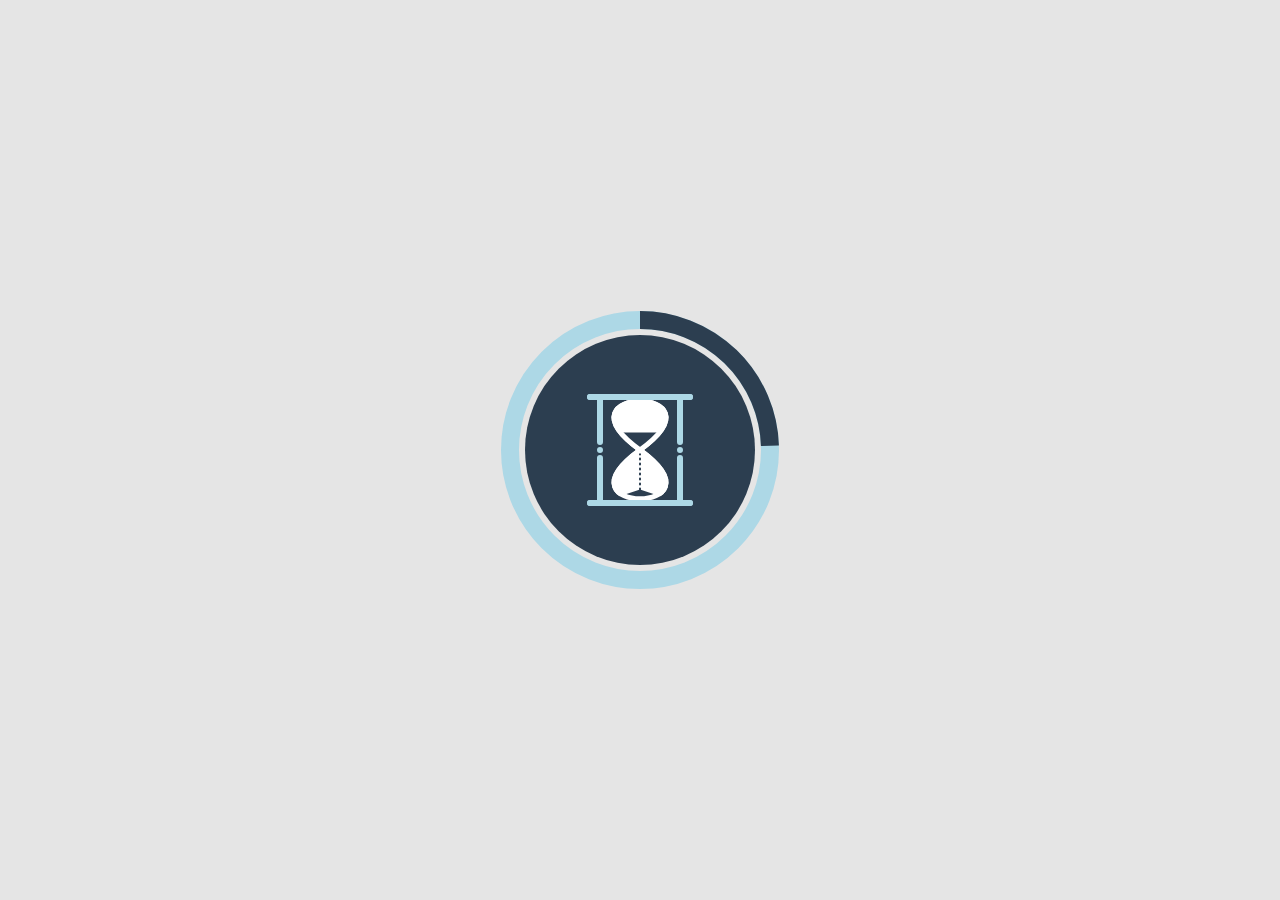
<file: index91.html>
<!DOCTYPE html>
<html>
	<head>
		<meta charset="UTF-8">
		<title>CodePen - Hourglass loader</title>
		<style>
			body {
				background: #e5e5e5;
			}
			#wrap {
				position: absolute;
				top: 0;
				bottom: 0;
				left: 0;
				right: 0;
				margin: auto;
			}
		</style>
	</head>
	<body translate="no">
		<svg id="wrap" width="300" height="300">
			<!-- background -->
			<svg>
				<circle cx="150" cy="150" r="130" style="stroke: lightblue; stroke-width:18; fill:transparent" />
				<circle cx="150" cy="150" r="115" style="fill:#2c3e50" />
				<path style="stroke: #2c3e50; stroke-dasharray:820; stroke-dashoffset:820; stroke-width:18; fill:transparent" d="M150,150 m0,-130 a 130,130 0 0,1 0,260 a 130,130 0 0,1 0,-260">
					<animate attributeName="stroke-dashoffset" dur="6s" to="-820" repeatCount="indefinite" />
				</path>
			</svg>
			<!-- image -->
			<svg>
				<path id="hourglass" d="M150,150 C60,85 240,85 150,150 C60,215 240,215 150,150 Z" style="stroke: white; stroke-width:5; fill:white;" />

				<path id="frame" d="M100,97 L200, 97 M100,203 L200,203 M110,97 L110,142 M110,158 L110,200 M190,97 L190,142 M190,158 L190,200 M110,150 L110,150 M190,150 L190,150" style="stroke:lightblue; stroke-width:6; stroke-linecap:round" />

				<animateTransform xlink:href="#frame" attributeName="transform" type="rotate" begin="0s" dur="3s" values="0 150 150; 0 150 150; 180 150 150" keyTimes="0; 0.8; 1" repeatCount="indefinite" />
				<animateTransform xlink:href="#hourglass" attributeName="transform" type="rotate" begin="0s" dur="3s" values="0 150 150; 0 150 150; 180 150 150" keyTimes="0; 0.8; 1" repeatCount="indefinite" />
			</svg>
			<!-- sand -->
			<svg>
				<!-- upper part -->
				<polygon id="upper" points="120,125 180,125 150,147" style="fill:#2c3e50;">
					<animate attributeName="points" dur="3s" keyTimes="0; 0.8; 1" values="120,125 180,125 150,147; 150,150 150,150 150,150; 150,150 150,150 150,150" repeatCount="indefinite" />
				</polygon>

				<!-- falling sand -->
				<path id="line" stroke-linecap="round" stroke-dasharray="1,4" stroke-dashoffset="200.00" stroke="#2c3e50" stroke-width="2" d="M150,150 L150,198">
					<!-- running sand -->
					<animate attributeName="stroke-dashoffset" dur="3s" to="1.00" repeatCount="indefinite" />
					<!-- emptied upper -->
					<animate attributeName="d" dur="3s" to="M150,195 L150,195" values="M150,150 L150,198; M150,150 L150,198; M150,198 L150,198; M150,195 L150,195" keyTimes="0; 0.65; 0.9; 1" repeatCount="indefinite" />
					<!-- last drop -->
					<animate attributeName="stroke" dur="3s" keyTimes="0; 0.65; 0.8; 1" values="#2c3e50;#2c3e50;transparent;transparent" to="transparent" repeatCount="indefinite" />
				</path>

				<!-- lower part -->
				<g id="lower">
					<path d="M150,180 L180,190 A28,10 0 1,1 120,190 L150,180 Z" style="stroke: transparent; stroke-width:5; fill:#2c3e50;">
						<animateTransform attributeName="transform" type="translate" keyTimes="0; 0.65; 1" values="0 15; 0 0; 0 0" dur="3s" repeatCount="indefinite" />
					</path>
					<animateTransform xlink:href="#lower" attributeName="transform" type="rotate" begin="0s" dur="3s" values="0 150 150; 0 150 150; 180 150 150" keyTimes="0; 0.8; 1" repeatCount="indefinite" />
				</g>

				<!-- lower overlay - hourglass -->
				<path d="M150,150 C60,85 240,85 150,150 C60,215 240,215 150,150 Z" style="stroke: white; stroke-width:5; fill:transparent;">
					<animateTransform attributeName="transform" type="rotate" begin="0s" dur="3s" values="0 150 150; 0 150 150; 180 150 150" keyTimes="0; 0.8; 1" repeatCount="indefinite" />
				</path>

				<!-- lower overlay - frame -->
				<path id="frame" d="M100,97 L200, 97 M100,203 L200,203" style="stroke:lightblue; stroke-width:6; stroke-linecap:round">
					<animateTransform attributeName="transform" type="rotate" begin="0s" dur="3s" values="0 150 150; 0 150 150; 180 150 150" keyTimes="0; 0.8; 1" repeatCount="indefinite" />
				</path>
			</svg>
		</svg>
	</body>
</html>
</file>
<file: css/component.css>
/* Button container */
.progress-button {
	position: relative;
	display: inline-block;
	text-align: center;
	width: 45%;
	min-width: 250px;
	margin: 10px;
}

/* Button style */
.progress-button button {
	display: block;
	margin: 0 auto;
	padding: 0;
	width: 250px;
	height: 70px;
	border: 2px solid #1ECD97;
	border-radius: 40px;
	background: transparent;
	color: #1ECD97;
	letter-spacing: 1px;
	font-size: 18px;
	font-family: 'Montserrat', sans-serif;
	-webkit-tap-highlight-color: transparent;
	-webkit-transition: background-color 0.3s, color 0.3s, width 0.3s, border-width 0.3s, border-color 0.3s;
	transition: background-color 0.3s, color 0.3s, width 0.3s, border-width 0.3s, border-color 0.3s;
}

.progress-button button:hover {
	background-color: #1ECD97;
	color: #fff;
}

.progress-button button:focus {
	outline: none;
}

/* Text (transition for when returning to initial state) */
.progress-button button span {
	-webkit-transition: opacity 0.3s 0.1s;
	transition: opacity 0.3s 0.1s;
}

/* Common style of SVGs */
.progress-button svg {
	position: absolute;
	top: 0;
	left: 50%;
	-webkit-transform: translateX(-50%);
	transform: translateX(-50%);
	pointer-events: none;
}

.progress-button svg path {
	opacity: 0;
	fill: none;
}

.progress-button svg.progress-circle path {
	stroke: #1ECD97;
	stroke-width: 5;
}

.progress-button svg.checkmark path,
.progress-button svg.cross path {
	stroke: #fff;
	stroke-linecap: round;
	stroke-width: 4;
	-webkit-transition: opacity 0.1s;
	transition: opacity 0.1s;
}

/* Loading, success and error effects */
.loading.progress-button button {
	width: 70px; /* make a circle */
	border-width: 5px;
	border-color: #ddd;
	background-color: transparent;
	color: #fff;
}

.loading.progress-button span {
	-webkit-transition: opacity 0.15s;
	transition: opacity 0.15s;
}

.loading.progress-button span,
.success.progress-button span,
.error.progress-button span {
	opacity: 0; /* keep it hidden in all states */
}

.success.progress-button button,
.error.progress-button button {
	-webkit-transition: background-color 0.3s, width 0.3s, border-width 0.3s;
	transition: background-color 0.3s, width 0.3s, border-width 0.3s;
}

.success.progress-button button {
	border-color: #1ECD97;
	background-color: #1ECD97;
}

.error.progress-button button {
	border-color: #FB797E;
	background-color: #FB797E;
}

.loading.progress-button svg.progress-circle path,
.success.progress-button svg.checkmark path,
.error.progress-button svg.cross path {
	opacity: 1;
	-webkit-transition: stroke-dashoffset 0.3s;
	transition: stroke-dashoffset 0.3s;
}

/* Optional elastic effect for the width of the button */
.elastic.progress-button button {
	-webkit-transition: background-color 0.3s, color 0.3s, width 0.3s cubic-bezier(0.25, 0.25, 0.4, 1), border-width 0.3s, border-color 0.3s;
	-webkit-transition: background-color 0.3s, color 0.3s, width 0.3s cubic-bezier(0.25, 0.25, 0.4, 1.6), border-width 0.3s, border-color 0.3s;
	transition: background-color 0.3s, color 0.3s, width 0.3s cubic-bezier(0.25, 0.25, 0.4, 1.6), border-width 0.3s, border-color 0.3s;
}

.loading.elastic.progress-button button {
	-webkit-transition: background-color 0.3s, color 0.3s, width 0.3s cubic-bezier(0.6, 0, 0.75, 0.75), border-width 0.3s, border-color 0.3s;
	-webkit-transition: background-color 0.3s, color 0.3s, width 0.3s cubic-bezier(0.6, -0.6, 0.75, 0.75), border-width 0.3s, border-color 0.3s;
	transition: background-color 0.3s, color 0.3s, width 0.3s cubic-bezier(0.6, -0.6, 0.75, 0.75), border-width 0.3s, border-color 0.3s;
}
</file>
